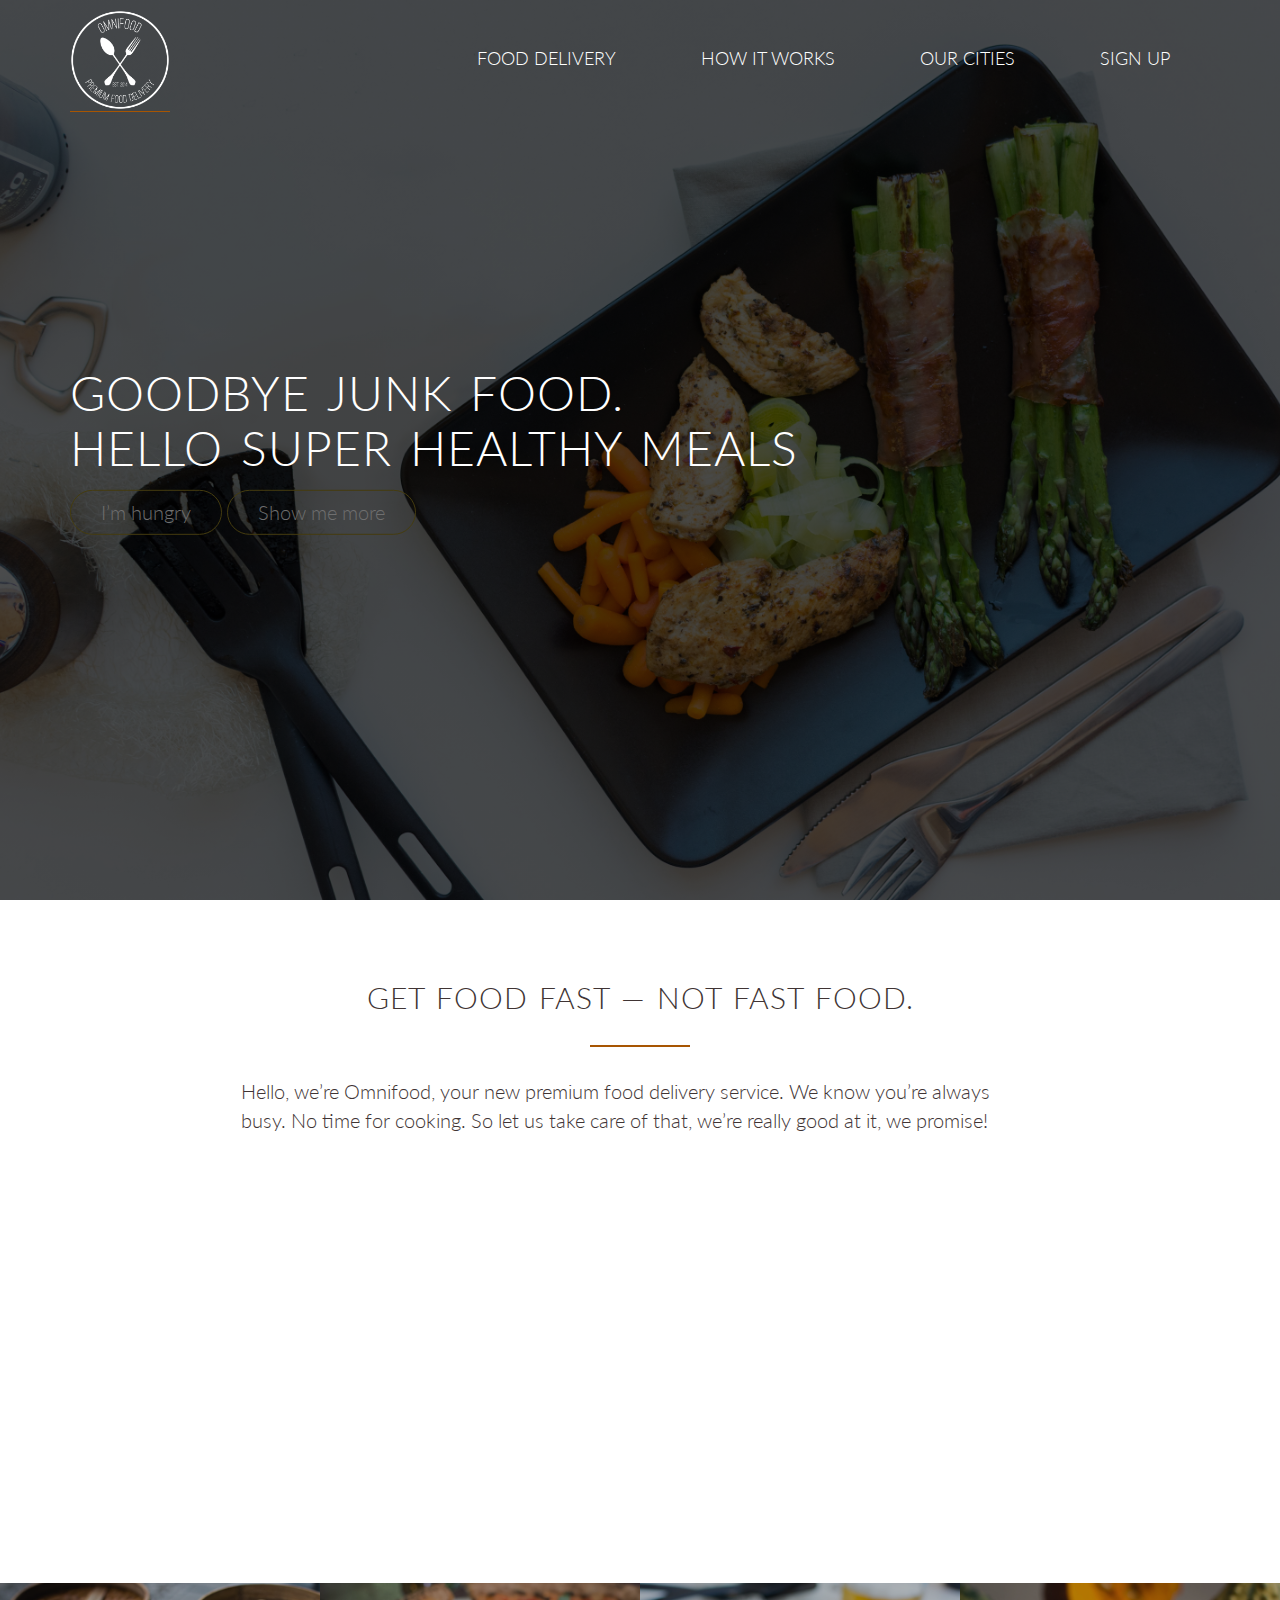
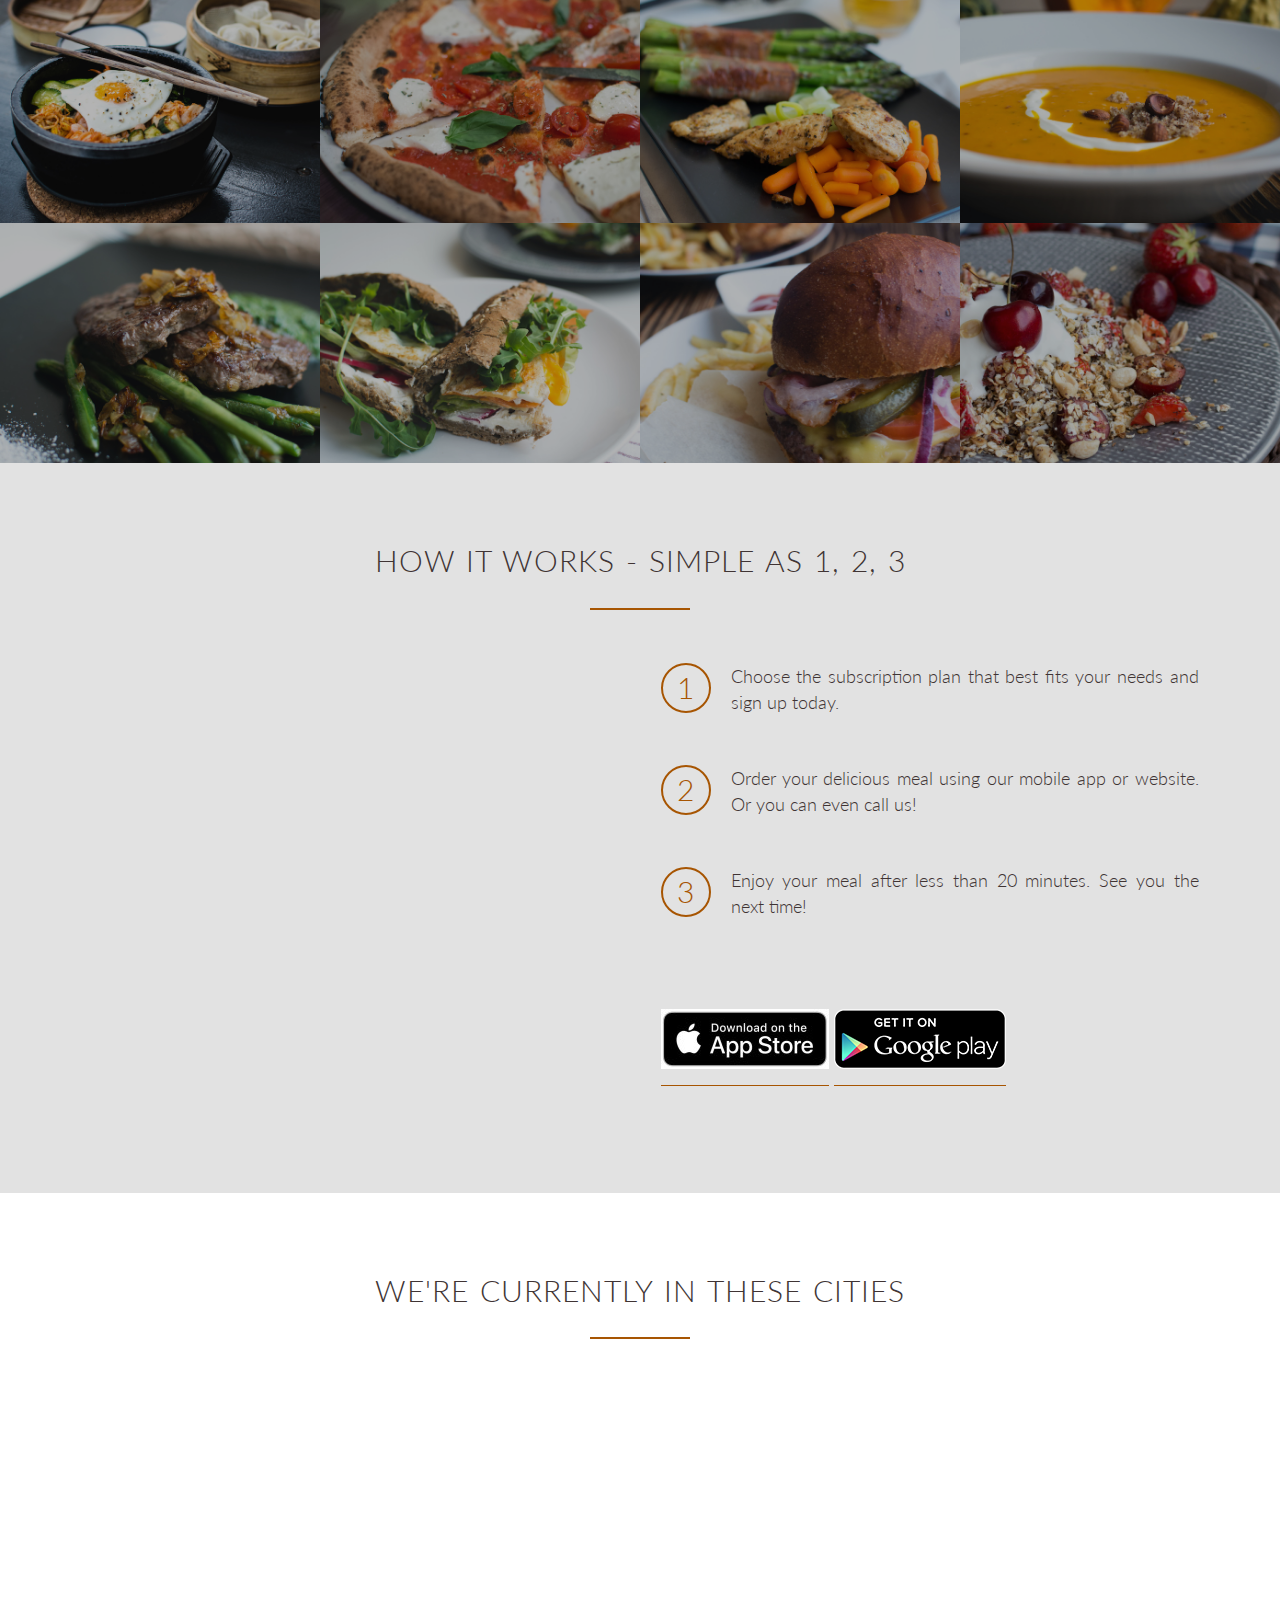
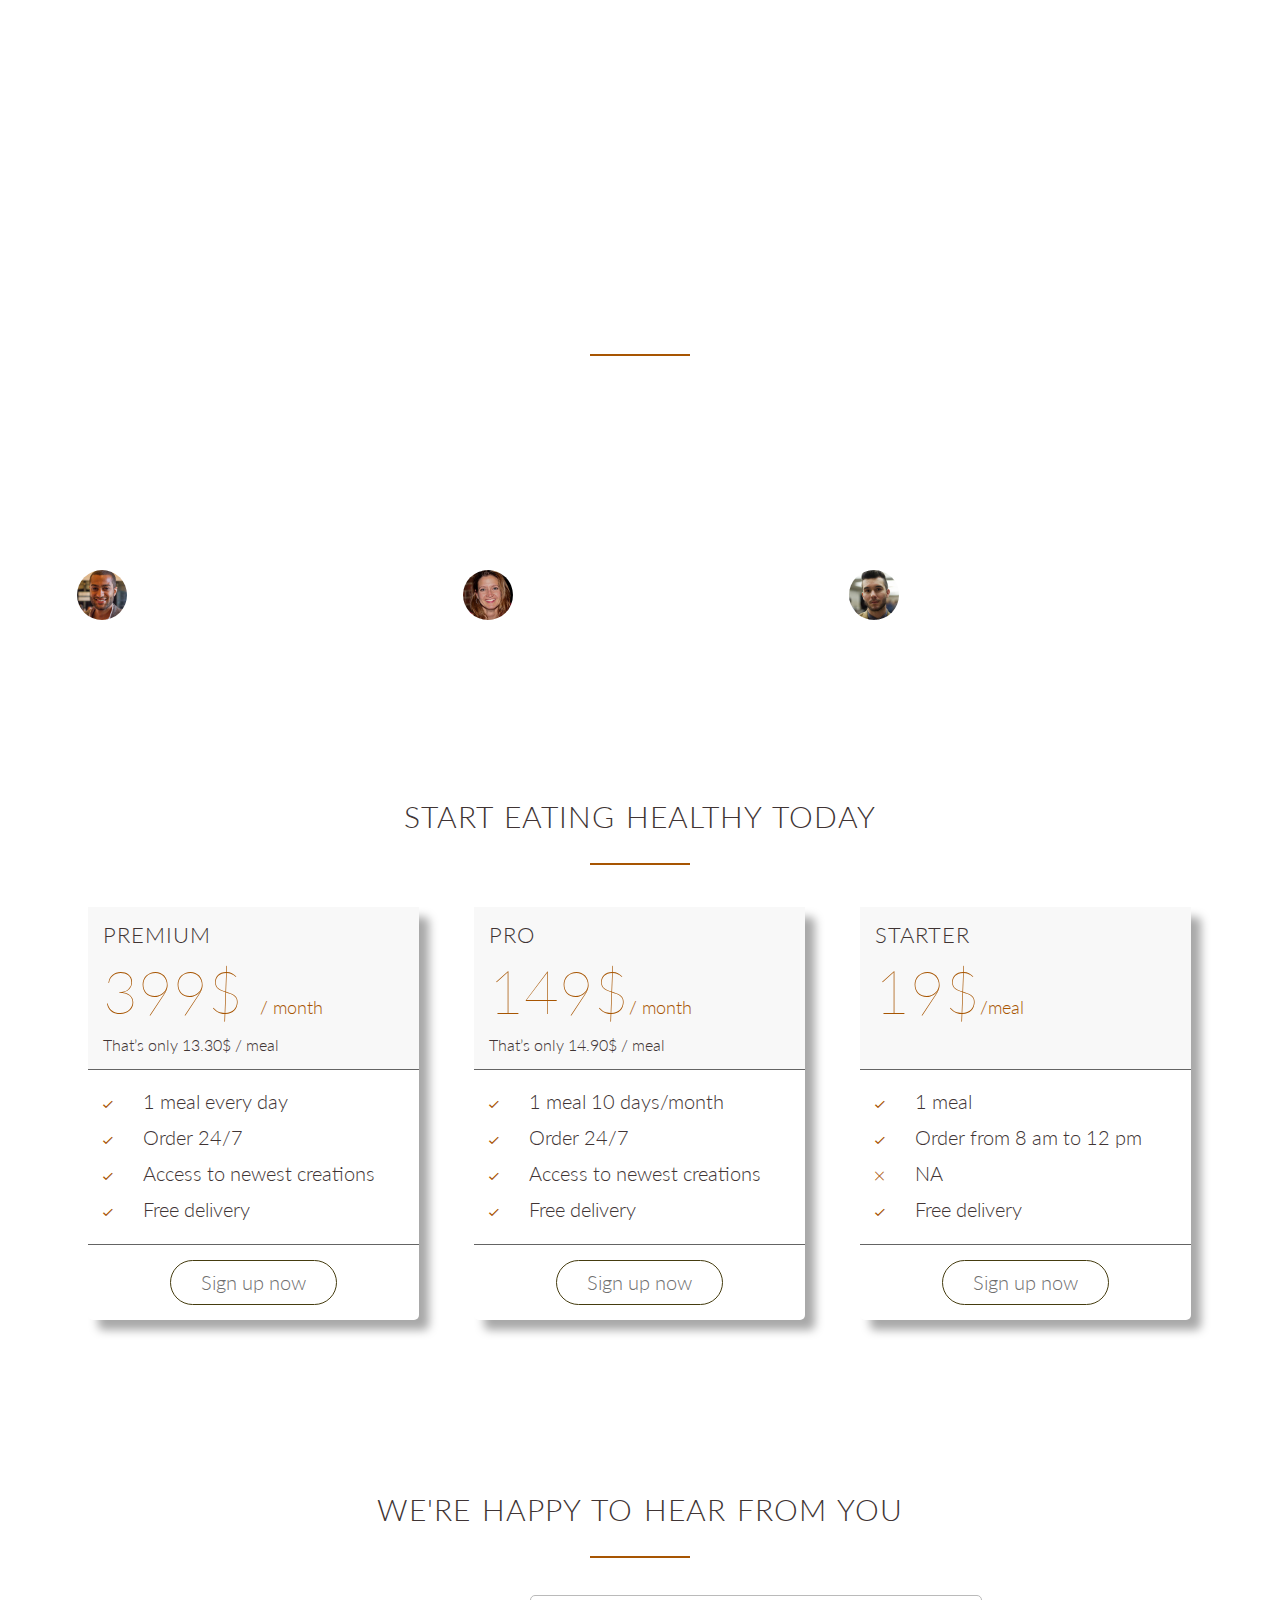
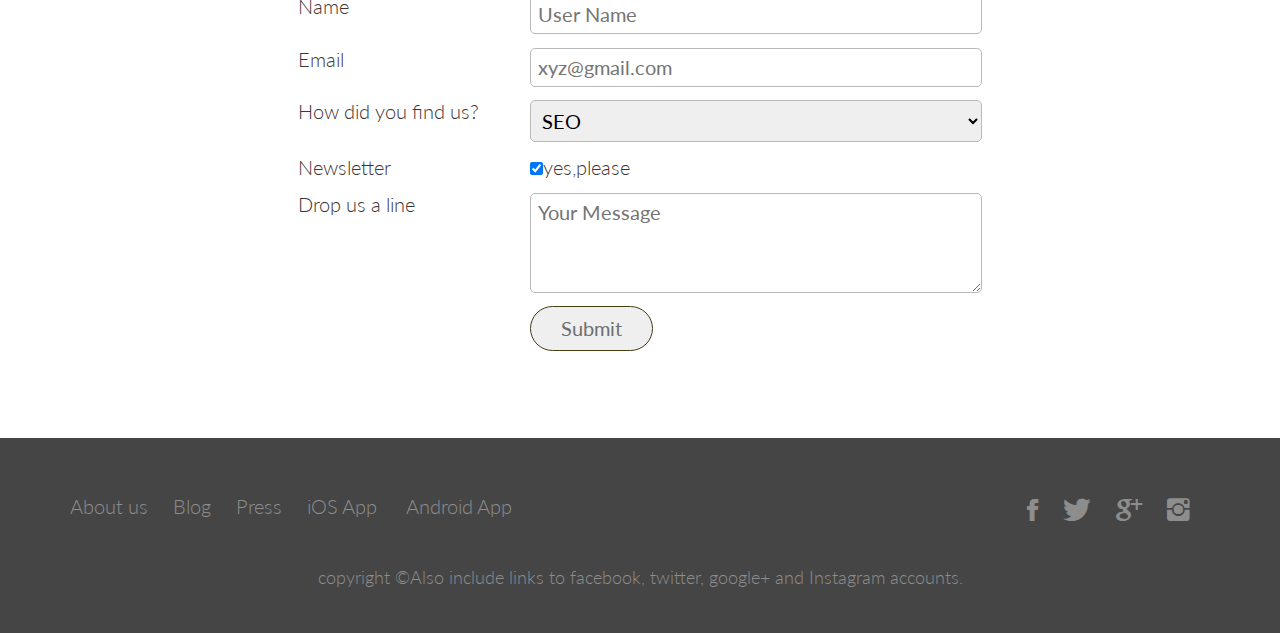
<file: index.html>
<!DOCType>
<html lang="en" >
    <head>
        
        <link rel="stylesheet" type="text/css" href="vendors/css/normalize.css">
        <link rel="stylesheet"href="https://cdnjs.cloudflare.com/ajax/libs/animate.css/4.1.1/animate.min.css">
        <link rel="stylesheet" type="text/css" href="resources/css/style.css">
        <link rel="stylesheet" type="text/css" href="vendors/css/ionicons.min.css">
        <link rel="stylesheet" type="text/css" href="vendors/css/Grid.css">
        <link rel="stylesheet"href="http://code.ionicframework.com/ionicons/2.0.1/css/ionicons.min.css">
        <link rel="preconnect" href="https://fonts.googleapis.com">
        <link href="https://fonts.googleapis.com/css2?family=Lato:ital,wght@0,100;0,300;0,400;1,100&display=swap" rel="stylesheet">
        
        <title>Omnifood</title>
    </head>
       <body>
         <header>
             <nav >
               <div class="row">
                   <a href="#pic"><img src="resources/img/logo-white.png"alt="logo-white" class="logo-white"></a>
<!--                 <img src="resources/img/logo-white.png" alt="logo-white" class="logo-white">-->
              <a href="#works"><img src="resources/img/logo.png" alt="logo-black" class="logo-black"></a> 
                   <ul class="main-nav">
                      
                          <li><a href="#features">Food delivery</a></li>
                          <li><a href="#works">How it works</a></li>
                          <li><a href="#cities">Our cities</a></li>
                          <li><a href="#plans">Sign up </a></li>
                  </ul>
                  
             </div>
                
        </nav>
            
          <div class="header-text">
                <h1>Goodbye junk food. <br>Hello super healthy meals</h1>
                <a class="btn btn-full  js--scroll-to-plans" href="#">I’m hungry</a>
                <a class=" btn btn-border  js--scroll-to-features" href="#">Show me more</a>
          </div>
    </header>
        
        <section class="section-features js--section-features" id="features">
            <div class="row">
            <h2>Get food fast — not fast food.</h2>
            <p class="feature-text">Hello, we’re Omnifood, your new premium food delivery service. We know you’re always busy. No time for cooking. So let us take care of that, we’re really good at it, we promise!</p>
            </div>
            
            <div class="row js--wp-1">
              <div class="col span-1-of-4 box">
                  <i class="ion-ios-infinite icon-big"></i>
                <h3>Up to 365 days/year</h3>
                <p>Never cook again! We really mean that. Our subscription plans include up to 365 days/year coverage. You can also choose to order more flexibly if that's your style.</p>
            </div>
                
            <div class="col span-1-of-4 box">
             <i class="ion-ios-time icon-big"></i>
                <h3>Ready in 20 minutes</h3>
                <p>You're only twenty minutes away from your delicious and super healthy meals delivered right to your home. We work with the best chefs in each town to ensure that you're 100% happy..</p>
            </div>
                
               <div class="col span-1-of-4 box">
                   <i class="ion-ios-nutrition icon-big"></i>
                <h3>100% organic</h3>
                <p>All our vegetables are fresh, organic and local. Animals are raised without added hormones or antibiotics. Good for your health, the environment, and it also tastes better!.</p>
            </div>
                
                <div class="col span-1-of-4 box">
                 <i class="ion-ios-cart icon-big"></i>
                <h3>Order anything</h3>
                <p>We don't limit your creativity, which means you can order whatever you feel like. You can also choose from our menu containing over 100 delicious meals. It's up to you!</p>
               </div>
                
         </div>
            
        </section>
        <section class="section-meals " id="pic">
            <ul class="meals-images clearfix">
                <li>
                    <figure class="meal-photo">
                    <img src="resources/img/1.jpg" alt="Korean bibimbap with egg and vegetables">
                    </figure>
                </li>
                
                <li>
                      <figure class="meal-photo">
                      <img src="resources/img/2.jpg" alt="Simple italian pizza with cherry tomatoes">
                      </figure>
                    
                </li>
                <li>
                    <figure class="meal-photo">
                      <img src="resources/img/3.jpg" alt="Chicken breast steak with vegetables ">
                   </figure>
                    </li>
                <li>   
                  <figure class="meal-photo">
                      <img src="resources/img/4.jpg" alt="utumn pumpkin soup">
                    </figure>
                    
                </li>
                
            </ul>  
            
            <ul class="meals-images clearfix">
                <li>
                     <figure class="meal-photo">
                      <img src="resources/img/5.jpg" alt="Paleo beef steak with vegetables">
                 </figure>
                </li>
                
                <li>
                     <figure class="meal-photo">
                      <img src="resources/img/6.jpg" alt=" Healthy baguette with egg and vegetables">
                     </figure>
                    
                </li>
                <li>
                    <figure class="meal-photo">
                      <img src="resources/img/7.jpg" alt="Burger with cheddar and bacon ">
                   </figure>
                    </li>
                <li>   
                  <figure class="meal-photo">
                      <img src="resources/img/8.jpg" alt="Granola with cherries and strawberries">
                    </figure>
                    
                </li>
                
            </ul>        
        </section>
        <section class=" section-works" id="works">
            <div class="row">
             <h2> How it works - Simple as 1, 2, 3</h2>
            </div>
            <div class="row">
            <div class="col span-1-of-2 step-box">
                <img src="resources/img/app-iPhone.png" alt="iPhone Image" class="iPhone js--wp-2">
                 </div>
                <div class="col span-1-of-2 step box">
                  <div class="work-steps">
                     <div>1</div>
                        <p>Choose the subscription plan that best fits your needs and sign up today.</p>
                    </div>
                    <div class="work-steps">
                      <div>2</div>
                         <p> Order your delicious meal using our mobile app or website. Or you can even call us!</p>
                    </div>
                     <div class="work-steps">
                      <div>3</div>
                         <p>Enjoy your meal after less than 20 minutes. See you the next time!</p>
                    </div>
                       <a href="#" class="app-image"><img src="resources/img/app-store-img.jpg" alt="App store Image"></a>
                       <a href="#" class="app-image"><img src="resources/img/download-app-android.png" alt="Play store   Image"></a>
                </div>
                
             </div>
        
        </section>
        
        <section class="section-Cities" id="cities">
        <div class="row">
            <h2> We're currently in these cities</h2>
            </div>
            <div class="row js--wp-3">
                <div class="col span-1-of-4 box">
                    <img src="resources/img/lisbon-3.jpg" alt="Lisbon">
                     <h3>Lisborn</h3>
                    <div class="city-box">
                        <i class="ion-person icon-small"></i>
                        1600+ happy eaters
                        
                    </div>
                    <div class="city-box">
                        <i class="ion-ios-star icon-small"></i>
                       60+ top chefs
                        
                    </div>
                    
                    <div class="city-box">
                        <i class="ion-social-twitter icon-small"></i>
                        <a href="#">@omnifood_lx</a>
                    </div>
                </div>
                
                 <div class="col span-1-of-4 box">
                    <img src="resources/img/san-francisco.jpg" alt="San Francisco">
                    <h3>San Francisco</h3>
                    <div class="city-box">
                        <i class="ion-person icon-small"></i>
                        3700+ happy eaters
                        
                    </div><div class="city-box">
                        <i class="ion-ios-star icon-small"></i>
                      160+ top chefs
                        
                    </div>
                    
                    <div class="city-box">
                        <i class="ion-social-twitter icon-small"></i>
                        <a href="#">@omnifood_sf</a>

                    </div>
                    
                </div>
                
                
                <div class="col span-1-of-4 box">
                    <img src="resources/img/london.jpg" alt="London">
                    <h3>London</h3>
                    <div class="city-box">
                        <i class="ion-person icon-small"></i>
                     1200+ happy eaters
                        
                    </div><div class="city-box">
                        <i class="ion-ios-star icon-small"></i>
                    50+ top chefs
                        
                    </div>
                    
                    <div class="city-box">
                        <i class="ion-social-twitter icon-small "></i>
                        <a href="#">@omnifood_london</a>

                    </div>
                    
                </div>
                
                   <div class="col span-1-of-4 box">
                    <img src="resources/img/berlin.jpg" alt="berlin">
                    <h3>berlin</h3>
                    <div class="city-box">
                        <i class="ion-person icon-small"></i>
                        2300+ happy eaters
                        
                    </div><div class="city-box">
                        <i class="ion-ios-star icon-small"></i>
                    110+ top chefs
                        
                    </div>
                    
                    <div class="city-box">
                        <i class="ion-social-twitter icon-small "></i>
                        <a href="#">@omnifood_berlin</a>

                    </div>
                    
                </div>
            </div>
        </section>
        
        <section class="section-testimonials">
            <div class="row">
            <h2>Our customers can't live without us</h2>
            </div>
           
            <div class="row">
            <div class="col span-1-of-3">
                <blockquote>
                    Omnifood is just awesome! I just launched a startup which leaves me with no time for cooking, so Omnifood is a life-saver. Now that I got used to it, I couldn't live without my daily meals!
                <cite><img src="resources/img/customer-1.jpg" alt="Alberto Duncan">Alberto Duncan</cite>
                </blockquote>
            </div>
            <div class="col span-1-of-3">
                <blockquote>
                    Inexpensive, healthy and great-tasting meals, delivered right to my home. We have lots of food delivery here in Lisbon, but no one comes even close to Omifood. Me and my family are so in love!
                   <cite><img src="resources/img/customer-2.jpg" alt="Joana Silva">Joana Silva</cite>
                </blockquote>
            </div>
            <div class="col span-1-of-3">
                <blockquote>
                  I was looking for a quick and easy food delivery service in San Franciso. I tried a lot of them and ended up with Omnifood. Best food delivery service in the Bay Area. Keep up the great work!
                <cite><img src="resources/img/customer-3.jpg" alt="Milton Chapman">Milton Chapman</cite>
                </blockquote>
            </div>
        </div>
        </section>
        
        <section class="section-plan js--section-plans" id="plans">
         <div class="row">
          <h2>Start eating healthy today</h2>
            </div>
            
            <div class="row">
              <div class="col span-1-of-3">
                  <div class="plan-box  js--wp-4">
                      <div>
                       <h3>Premium</h3>
                          <p class="price-month">399$ <span>/ month</span></p>
                          <p class="price-meal">That’s only 13.30$ / meal</p>
                      </div>
                      
                       <div>
                           <ul>
                             <li><i class="ion-ios-checkmark-empty icon-small"></i>1 meal every day</li>
                             <li><i class="ion-ios-checkmark-empty icon-small "></i>Order 24/7</li>
                             <li><i class="ion-ios-checkmark-empty icon-small"></i>Access to newest creations</li>
                             <li><i class="ion-ios-checkmark-empty icon-small"></i>Free delivery</li>
                           </ul>
                      </div>
                        <div>
                          <a class="btn btn-full" href="#">Sign up now</a>
                      </div>
                   </div>
               </div>
                
                    <div class="col span-1-of-3">
                  <div class="plan-box">
                      <div>
                       <h3>Pro</h3>
                          <p class="price-month">149$<span>/ month</span> </p>
                          <p class="price-meal">That’s only 14.90$ / meal</p>
                      </div>
                      
                       <div>
                           <ul>
                             <li><i class="ion-ios-checkmark-empty icon-small"></i>1 meal 10 days/month</li>
                             <li><i class="ion-ios-checkmark-empty icon-small "></i>Order 24/7</li>
                             <li><i class="ion-ios-checkmark-empty icon-small"></i>Access to newest creations</li>
                             <li><i class="ion-ios-checkmark-empty icon-small"></i>Free delivery</li>
                           </ul>
                      </div>
                        <div>
                          <a class="btn btn-border" href="#">Sign up now</a>
                      </div>
                   </div>
               </div>
                
                
                    <div class="col span-1-of-3">
                  <div class="plan-box">
                      <div>
                       <h3> Starter</h3>
                          <p class="price-month">19$<span>/meal</span> </p>
                          <p  class="price-meal">&nbsp;</p>
                      </div>
                      
                       <div>
                           <ul>
                             <li><i class="ion-ios-checkmark-empty icon-small"></i>1 meal</li>
                             <li><i class="ion-ios-checkmark-empty icon-small"></i>Order from 8 am to 12 pm</li>
                             <li><i class="ion-ios-close-empty icon-small"></i>NA</li>
                             <li><i class="ion-ios-checkmark-empty icon-small"></i>Free delivery</li>
                           </ul>
                      </div>
                        <div>
                          <a class="btn btn-border" href="#">Sign up now</a>
                      </div>
                   </div>
               </div>
                
                
             </div>
        </section>
           <section class="section-form">
            <div class="row">
               <h2>We're happy to hear from you</h2>
               </div>
               <div class="row">
               <form method="post" action="" class="contact-form">
                  <div class="row">
                    <div class="col span-1-of-3">
                      <label for="name">Name</label>
                      </div>
                       <div class="col span-2-of-3">
                      <input type="text" name="name" id="name" placeholder="User Name" required>
                      </div>
                      
                   </div>
                   
                    <div class="row">
                    <div class="col span-1-of-3">
                      <label for="email">Email</label>
                      </div>
                       <div class="col span-2-of-3">
                      <input type="email" name="email" id="email" placeholder="xyz@gmail.com" required>
                      </div>
                      
                   </div>
                   
                   
                    <div class="row">
                    <div class="col span-1-of-3">
                      <label>How did you find us?</label>
                      </div>
                       <div class="col span-2-of-3">
                          <select name="find-us" id="find-us">
                           <option value="friends">Friends</option>
                           <option value="SEO" selected>SEO</option>
                           <option value="Ads">Advertisement</option>
                           <option value="Others">Others</option>
                           </select>
                      </div>
                      
                   </div>
                   
                     <div class="row">
                    <div class="col span-1-of-3">
                      <label>Newsletter</label>
                      </div>
                       <div class="col span-2-of-3">
                           
                      <input type="checkbox" name="news" id="news" checked>yes,please
                      </div>
                      
                   </div>
                   
                    <div class="row">
                    <div class="col span-1-of-3">
                      <label>Drop us a line</label>
                      </div>
                       <div class="col span-2-of-3">
                         <textarea name="feedback" placeholder="Your Message"></textarea>
                      </div>
                      
                   </div>
                   
                   <div class="row">
                    <div class="col span-1-of-3">
                      <label>&nbsp;</label>
                      </div>
                       <div class="col span-2-of-3 ">
                         <input type="submit"name= "Submit" value="Submit">
                      </div>
                      
                   </div>
                   
                  </form>
               </div>
           </section>
           
           <footer>
              <div class=" row">
                 <div class="col span-1-of-2">
                  <ul class="footer-navs">
                     <li><a href="#"> About us</a></li>
                     <li><a href="#"> Blog</a></li>
                     <li><a href="#"> Press</a></li>
                     <li><a href="#"> iOS App</a></li>
                     <li><a href="#">  Android App</a></li>
                    </ul>
                </div>
                  
                   <div class="col span-1-of-2">
                  <ul class="social-navs">
                      <li><a href="#"> <i class="ion-social-facebook"></i></a></li>
                      <li><a href="#"> <i class="ion-social-twitter"></i></a></li>
                      <li><a href="#"> <i class="ion-social-googleplus"></i></a></li>
                      <li><a href="#"> <i class="ion-social-instagram"></i></a></li>
                    </ul>
                </div>
               </div>
               <div class="row">
               <p>copyright &copy;Also include links to facebook, twitter, google+ and Instagram accounts.</p>
               </div>
           </footer>
           
              <script src="https://ajax.googleapis.com/ajax/libs/jquery/3.6.0/jquery.min.js"></script>
             <script ty src="vendors/js/jquery.waypoints.min.js"></script>
             <script type="text/javascript" src="resources/js/script.js"></script>
        
    </body>
</html>
</file>
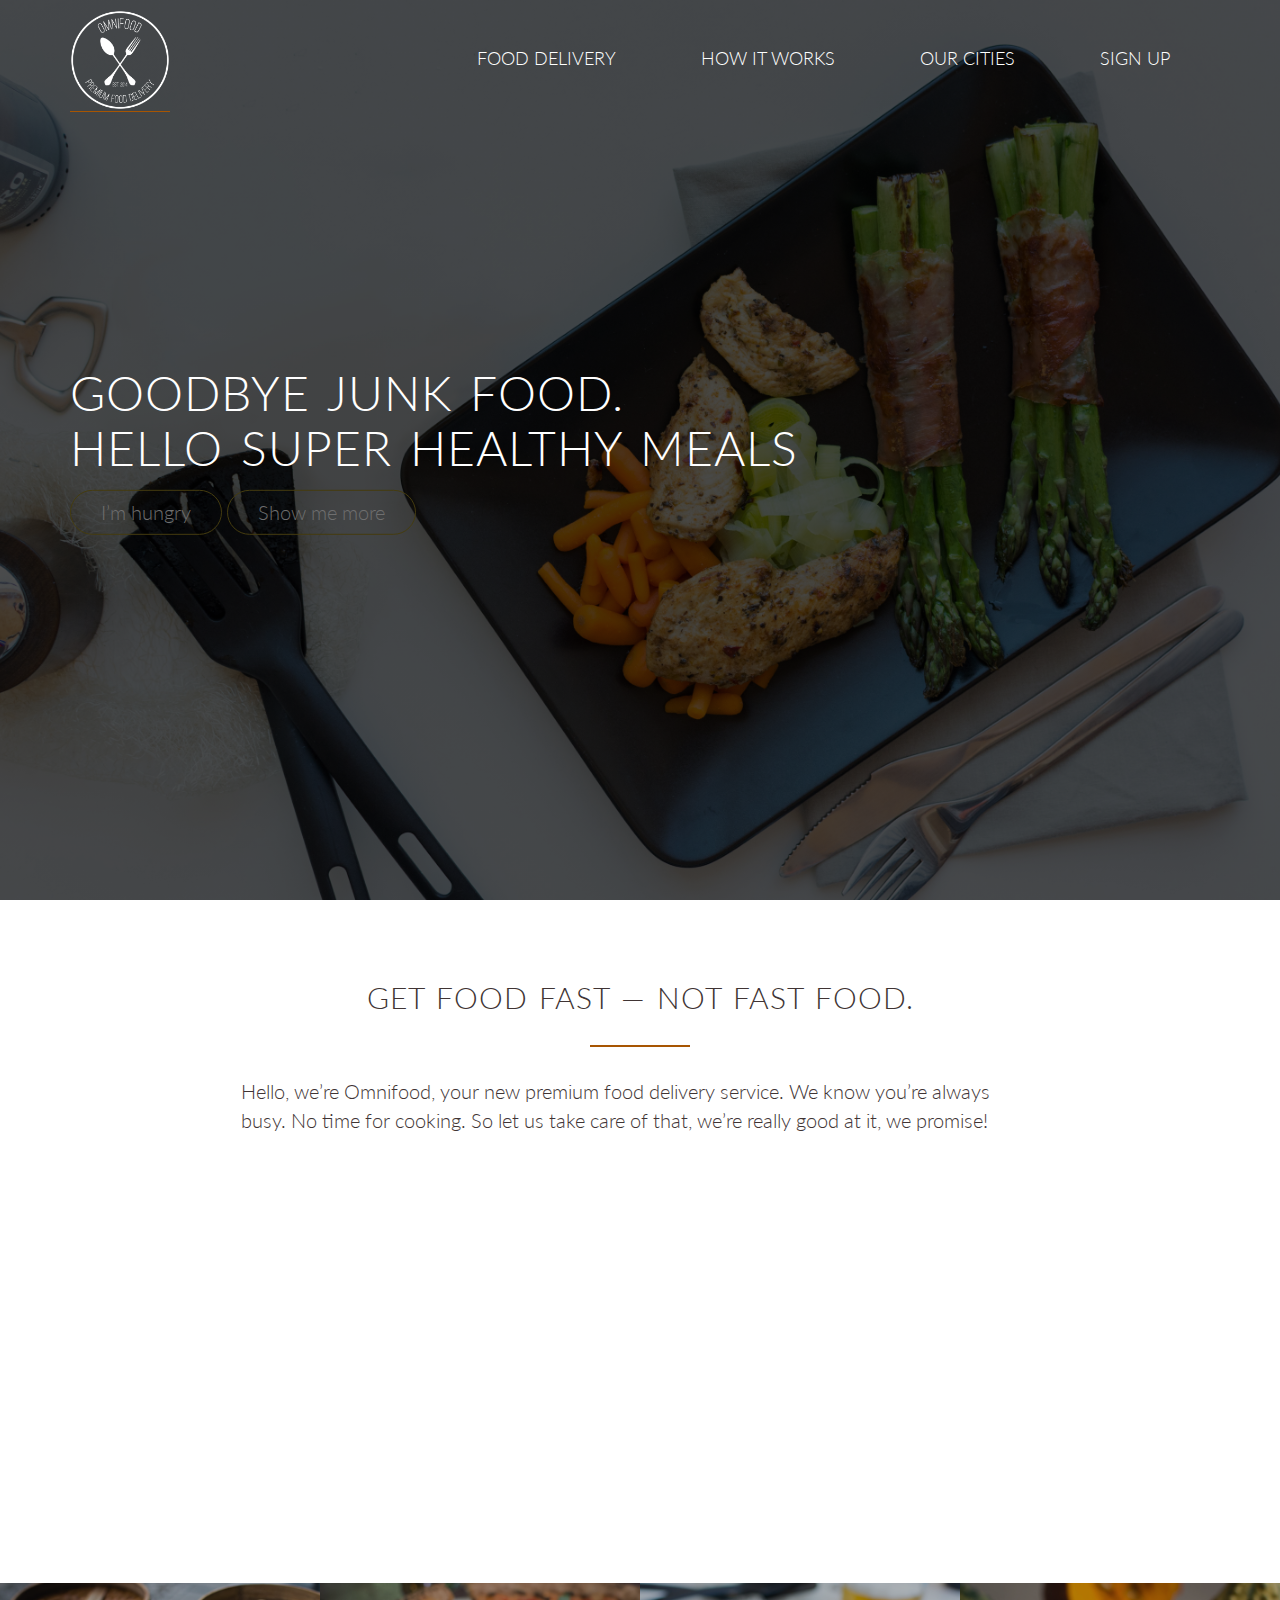
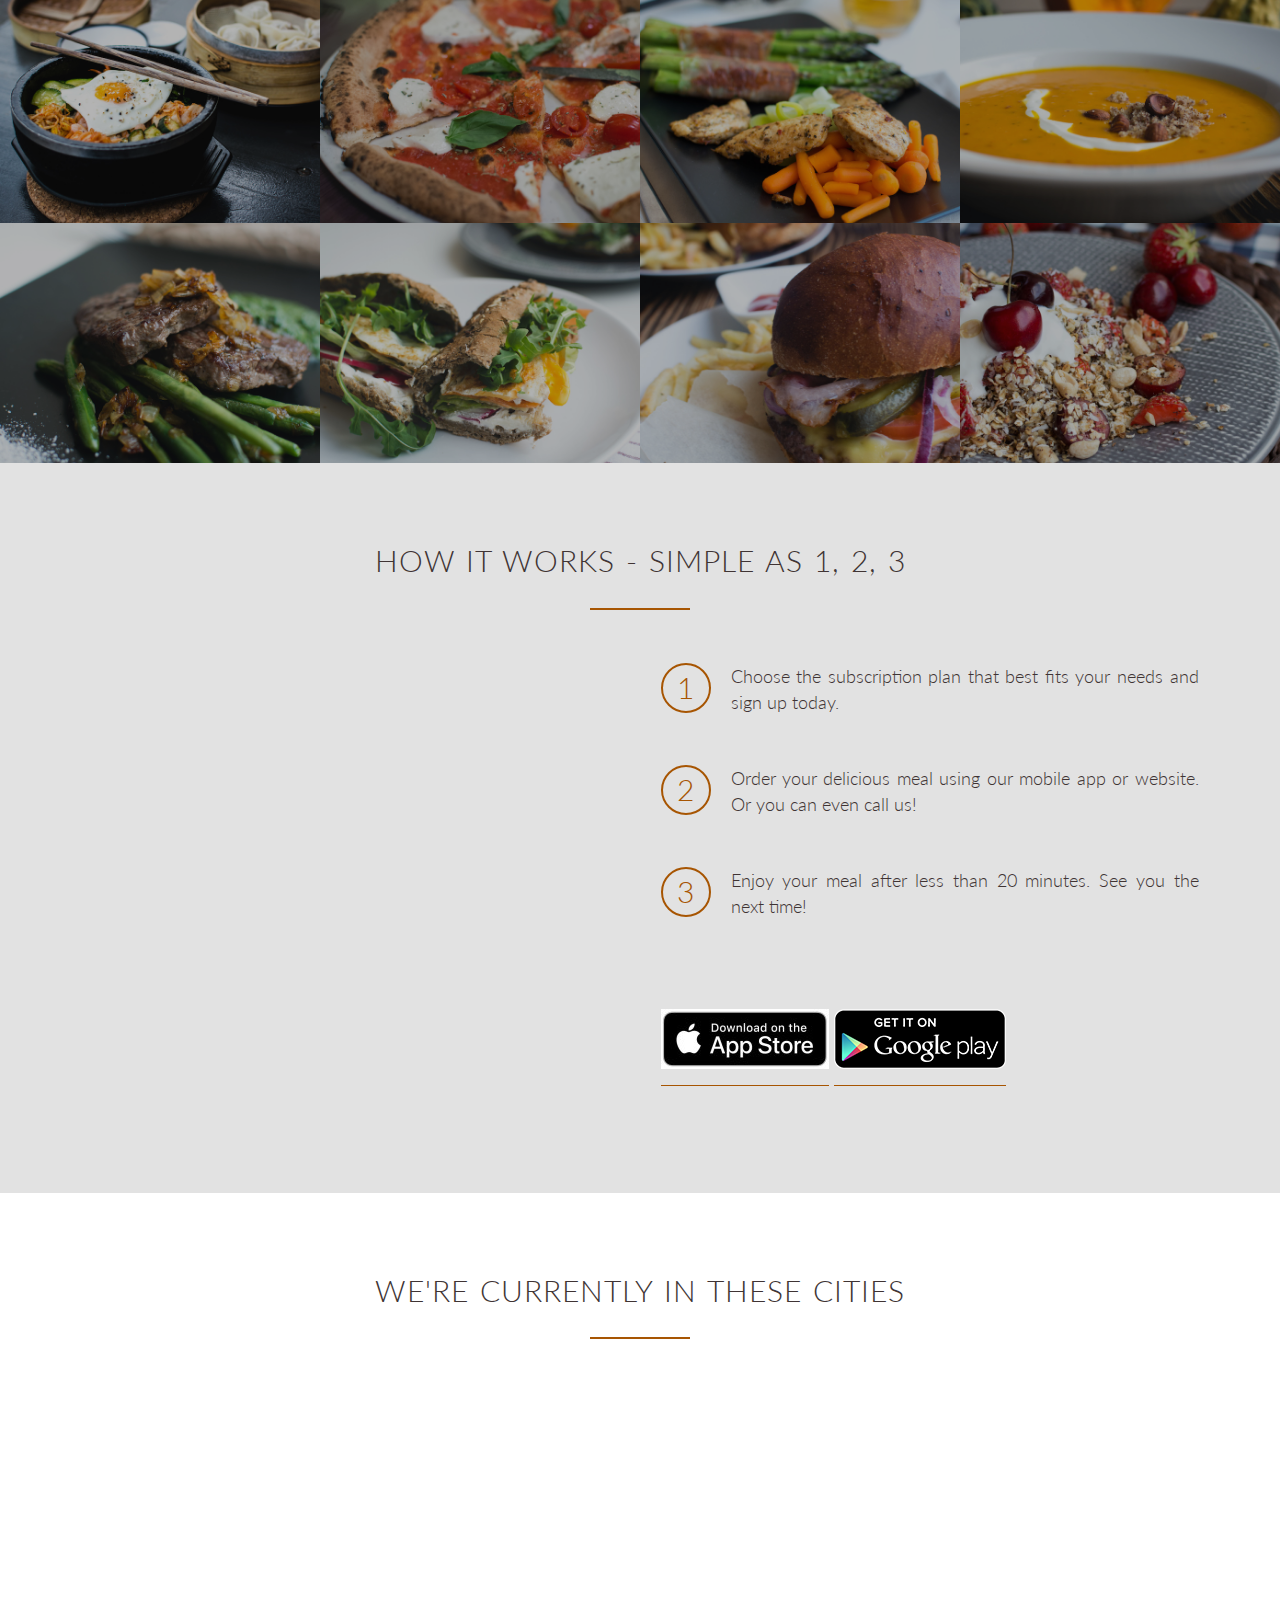
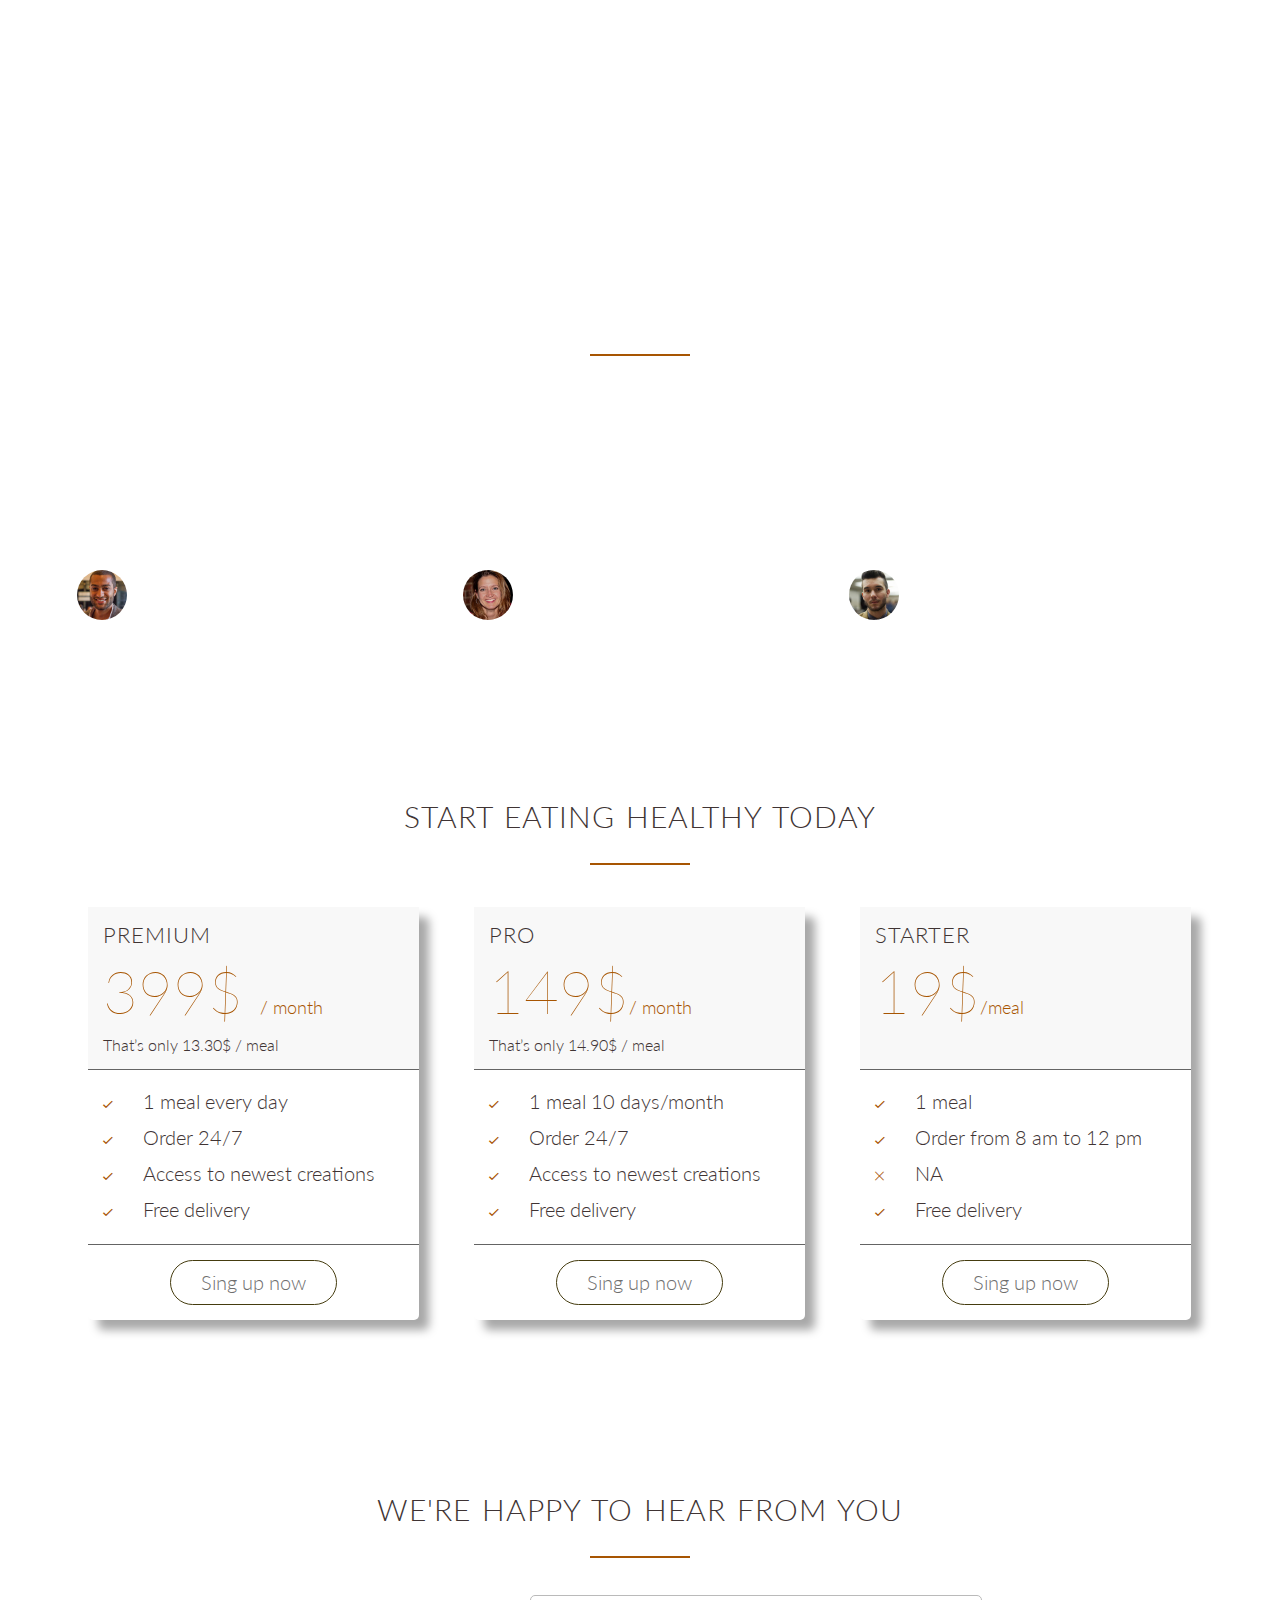
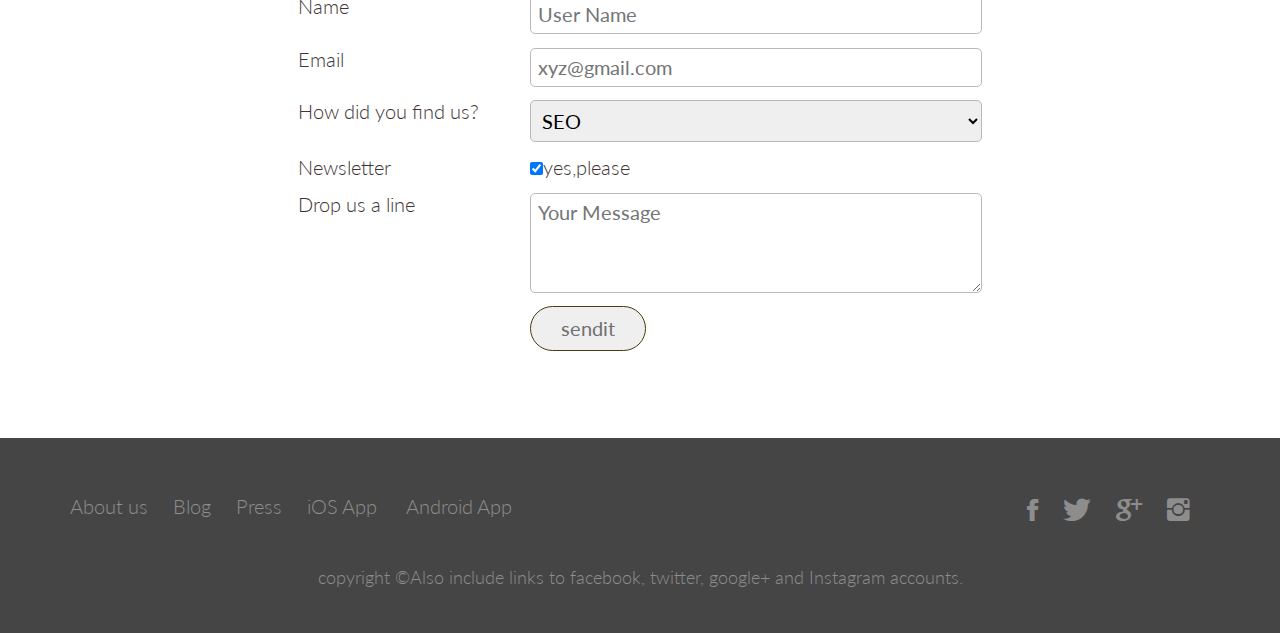
<file: root/index.html>
<!DOCType>
<html lang="en" >
    <head>
        
        <link rel="stylesheet" type="text/css" href="vendors/css/normalize.css">
        <link rel="stylesheet"href="https://cdnjs.cloudflare.com/ajax/libs/animate.css/4.1.1/animate.min.css">
        <link rel="stylesheet" type="text/css" href="resources/css/style.css">
        <link rel="stylesheet" type="text/css" href="vendors/css/ionicons.min.css">
        <link rel="stylesheet" type="text/css" href="vendors/css/Grid.css">
        <link rel="stylesheet"href="http://code.ionicframework.com/ionicons/2.0.1/css/ionicons.min.css">
        <link rel="preconnect" href="https://fonts.googleapis.com">
        <link href="https://fonts.googleapis.com/css2?family=Lato:ital,wght@0,100;0,300;0,400;1,100&display=swap" rel="stylesheet">
        
        <title>Ommifood</title>
    </head>
       <body>
         <header>
             <nav >
               <div class="row">
                   <a href="#pic"><img src="resources/img/logo-white.png"alt="logo-white" class="logo-white"></a>
<!--                 <img src="resources/img/logo-white.png" alt="logo-white" class="logo-white">-->
              <a href="#works"><img src="resources/img/logo.png" alt="logo-black" class="logo-black"></a> 
                   <ul class="main-nav">
                      
                          <li><a href="#features">Food delivery</a></li>
                          <li><a href="#works">How it works</a></li>
                          <li><a href="#cities">Our cities</a></li>
                          <li><a href="#plans">Sign up </a></li>
                  </ul>
                  
             </div>
                
        </nav>
            
          <div class="header-text">
                <h1>Goodbye junk food. <br>Hello super healthy meals</h1>
                <a class="btn btn-full  js--scroll-to-plans" href="#">I’m hungry</a>
                <a class=" btn btn-border  js--scroll-to-features" href="#">Show me more</a>
          </div>
    </header>
        
        <section class="section-features js--section-features" id="features">
            <div class="row">
            <h2>Get food fast — not fast food.</h2>
            <p class="feature-text">Hello, we’re Omnifood, your new premium food delivery service. We know you’re always busy. No time for cooking. So let us take care of that, we’re really good at it, we promise!</p>
            </div>
            
            <div class="row js--wp-1">
              <div class="col span-1-of-4 box">
                  <i class="ion-ios-infinite icon-big"></i>
                <h3>Up to 365 days/year</h3>
                <p>Never cook again! We really mean that. Our subscription plans include up to 365 days/year coverage. You can also choose to order more flexibly if that's your style.</p>
            </div>
                
            <div class="col span-1-of-4 box">
             <i class="ion-ios-time icon-big"></i>
                <h3>Ready in 20 minutes</h3>
                <p>You're only twenty minutes away from your delicious and super healthy meals delivered right to your home. We work with the best chefs in each town to ensure that you're 100% happy..</p>
            </div>
                
               <div class="col span-1-of-4 box">
                   <i class="ion-ios-nutrition icon-big"></i>
                <h3>100% organic</h3>
                <p>All our vegetables are fresh, organic and local. Animals are raised without added hormones or antibiotics. Good for your health, the environment, and it also tastes better!.</p>
            </div>
                
                <div class="col span-1-of-4 box">
                 <i class="ion-ios-cart icon-big"></i>
                <h3>Order anything</h3>
                <p>We don't limit your creativity, which means you can order whatever you feel like. You can also choose from our menu containing over 100 delicious meals. It's up to you!</p>
               </div>
                
         </div>
            
        </section>
        <section class="section-meals " id="pic">
            <ul class="meals-images clearfix">
                <li>
                    <figure class="meal-photo">
                    <img src="resources/img/1.jpg" alt="Korean bibimbap with egg and vegetables">
                    </figure>
                </li>
                
                <li>
                      <figure class="meal-photo">
                      <img src="resources/img/2.jpg" alt="Simple italian pizza with cherry tomatoes">
                      </figure>
                    
                </li>
                <li>
                    <figure class="meal-photo">
                      <img src="resources/img/3.jpg" alt="Chicken breast steak with vegetables ">
                   </figure>
                    </li>
                <li>   
                  <figure class="meal-photo">
                      <img src="resources/img/4.jpg" alt="utumn pumpkin soup">
                    </figure>
                    
                </li>
                
            </ul>  
            
            <ul class="meals-images clearfix">
                <li>
                     <figure class="meal-photo">
                      <img src="resources/img/5.jpg" alt="Paleo beef steak with vegetables">
                 </figure>
                </li>
                
                <li>
                     <figure class="meal-photo">
                      <img src="resources/img/6.jpg" alt=" Healthy baguette with egg and vegetables">
                     </figure>
                    
                </li>
                <li>
                    <figure class="meal-photo">
                      <img src="resources/img/7.jpg" alt="Burger with cheddar and bacon ">
                   </figure>
                    </li>
                <li>   
                  <figure class="meal-photo">
                      <img src="resources/img/8.jpg" alt="Granola with cherries and strawberries">
                    </figure>
                    
                </li>
                
            </ul>        
        </section>
        <section class=" section-works" id="works">
            <div class="row">
             <h2> How it works - Simple as 1, 2, 3</h2>
            </div>
            <div class="row">
            <div class="col span-1-of-2 step-box">
                <img src="resources/img/app-iPhone.png" alt="iPhone Image" class="iPhone js--wp-2">
                 </div>
                <div class="col span-1-of-2 step box">
                  <div class="work-steps">
                     <div>1</div>
                        <p>Choose the subscription plan that best fits your needs and sign up today.</p>
                    </div>
                    <div class="work-steps">
                      <div>2</div>
                         <p> Order your delicious meal using our mobile app or website. Or you can even call us!</p>
                    </div>
                     <div class="work-steps">
                      <div>3</div>
                         <p>Enjoy your meal after less than 20 minutes. See you the next time!</p>
                    </div>
                       <a href="#" class="app-image"><img src="resources/img/app-store-img.jpg" alt="App store Image"></a>
                       <a href="#" class="app-image"><img src="resources/img/download-app-android.png" alt="Play store   Image"></a>
                </div>
                
             </div>
        
        </section>
        
        <section class="section-Cities" id="cities">
        <div class="row">
            <h2> We're currently in these cities</h2>
            </div>
            <div class="row js--wp-3">
                <div class="col span-1-of-4 box">
                    <img src="resources/img/lisbon-3.jpg" alt="Lisbon">
                     <h3>Lisborn</h3>
                    <div class="city-box">
                        <i class="ion-person icon-small"></i>
                        1600+ happy eaters
                        
                    </div>
                    <div class="city-box">
                        <i class="ion-ios-star icon-small"></i>
                       60+ top chefs
                        
                    </div>
                    
                    <div class="city-box">
                        <i class="ion-social-twitter icon-small"></i>
                        <a href="#">@omnifood_lx</a>
                    </div>
                </div>
                
                 <div class="col span-1-of-4 box">
                    <img src="resources/img/san-francisco.jpg" alt="San Francisco">
                    <h3>San Francisco</h3>
                    <div class="city-box">
                        <i class="ion-person icon-small"></i>
                        3700+ happy eaters
                        
                    </div><div class="city-box">
                        <i class="ion-ios-star icon-small"></i>
                      160+ top chefs
                        
                    </div>
                    
                    <div class="city-box">
                        <i class="ion-social-twitter icon-small"></i>
                        <a href="#">@omnifood_sf</a>

                    </div>
                    
                </div>
                
                
                <div class="col span-1-of-4 box">
                    <img src="resources/img/london.jpg" alt="London">
                    <h3>London</h3>
                    <div class="city-box">
                        <i class="ion-person icon-small"></i>
                     1200+ happy eaters
                        
                    </div><div class="city-box">
                        <i class="ion-ios-star icon-small"></i>
                    50+ top chefs
                        
                    </div>
                    
                    <div class="city-box">
                        <i class="ion-social-twitter icon-small "></i>
                        <a href="#">@omnifood_london</a>

                    </div>
                    
                </div>
                
                   <div class="col span-1-of-4 box">
                    <img src="resources/img/berlin.jpg" alt="berlin">
                    <h3>berlin</h3>
                    <div class="city-box">
                        <i class="ion-person icon-small"></i>
                        2300+ happy eaters
                        
                    </div><div class="city-box">
                        <i class="ion-ios-star icon-small"></i>
                    110+ top chefs
                        
                    </div>
                    
                    <div class="city-box">
                        <i class="ion-social-twitter icon-small "></i>
                        <a href="#">@omnifood_berlin</a>

                    </div>
                    
                </div>
            </div>
        </section>
        
        <section class="section-testimonials">
            <div class="row">
            <h2>Our customers can't live without us</h2>
            </div>
           
            <div class="row">
            <div class="col span-1-of-3">
                <blockquote>
                    Omnifood is just awesome! I just launched a startup which leaves me with no time for cooking, so Omnifood is a life-saver. Now that I got used to it, I couldn't live without my daily meals!
                <cite><img src="resources/img/customer-1.jpg" alt="Alberto Duncan">Alberto Duncan</cite>
                </blockquote>
            </div>
            <div class="col span-1-of-3">
                <blockquote>
                    Inexpensive, healthy and great-tasting meals, delivered right to my home. We have lots of food delivery here in Lisbon, but no one comes even close to Omifood. Me and my family are so in love!
                   <cite><img src="resources/img/customer-2.jpg" alt="Joana Silva">Joana Silva</cite>
                </blockquote>
            </div>
            <div class="col span-1-of-3">
                <blockquote>
                  I was looking for a quick and easy food delivery service in San Franciso. I tried a lot of them and ended up with Omnifood. Best food delivery service in the Bay Area. Keep up the great work!
                <cite><img src="resources/img/customer-3.jpg" alt="Milton Chapman">Milton Chapman</cite>
                </blockquote>
            </div>
        </div>
        </section>
        
        <section class="section-plan js--section-plans" id="plans">
         <div class="row">
          <h2>Start eating healthy today</h2>
            </div>
            
            <div class="row">
              <div class="col span-1-of-3">
                  <div class="plan-box  js--wp-4">
                      <div>
                       <h3>Premium</h3>
                          <p class="price-month">399$ <span>/ month</span></p>
                          <p class="price-meal">That’s only 13.30$ / meal</p>
                      </div>
                      
                       <div>
                           <ul>
                             <li><i class="ion-ios-checkmark-empty icon-small"></i>1 meal every day</li>
                             <li><i class="ion-ios-checkmark-empty icon-small "></i>Order 24/7</li>
                             <li><i class="ion-ios-checkmark-empty icon-small"></i>Access to newest creations</li>
                             <li><i class="ion-ios-checkmark-empty icon-small"></i>Free delivery</li>
                           </ul>
                      </div>
                        <div>
                          <a class="btn btn-full" href="#">Sing up now</a>
                      </div>
                   </div>
               </div>
                
                    <div class="col span-1-of-3">
                  <div class="plan-box">
                      <div>
                       <h3>Pro</h3>
                          <p class="price-month">149$<span>/ month</span> </p>
                          <p class="price-meal">That’s only 14.90$ / meal</p>
                      </div>
                      
                       <div>
                           <ul>
                             <li><i class="ion-ios-checkmark-empty icon-small"></i>1 meal 10 days/month</li>
                             <li><i class="ion-ios-checkmark-empty icon-small "></i>Order 24/7</li>
                             <li><i class="ion-ios-checkmark-empty icon-small"></i>Access to newest creations</li>
                             <li><i class="ion-ios-checkmark-empty icon-small"></i>Free delivery</li>
                           </ul>
                      </div>
                        <div>
                          <a class="btn btn-border" href="#">Sing up now</a>
                      </div>
                   </div>
               </div>
                
                
                    <div class="col span-1-of-3">
                  <div class="plan-box">
                      <div>
                       <h3> Starter</h3>
                          <p class="price-month">19$<span>/meal</span> </p>
                          <p  class="price-meal">&nbsp;</p>
                      </div>
                      
                       <div>
                           <ul>
                             <li><i class="ion-ios-checkmark-empty icon-small"></i>1 meal</li>
                             <li><i class="ion-ios-checkmark-empty icon-small"></i>Order from 8 am to 12 pm</li>
                             <li><i class="ion-ios-close-empty icon-small"></i>NA</li>
                             <li><i class="ion-ios-checkmark-empty icon-small"></i>Free delivery</li>
                           </ul>
                      </div>
                        <div>
                          <a class="btn btn-border" href="#">Sing up now</a>
                      </div>
                   </div>
               </div>
                
                
             </div>
        </section>
           <section class="section-form">
            <div class="row">
               <h2>We're happy to hear from you</h2>
               </div>
               <div class="row">
               <form method="post" action="" class="contact-form">
                  <div class="row">
                    <div class="col span-1-of-3">
                      <label for="name">Name</label>
                      </div>
                       <div class="col span-2-of-3">
                      <input type="text" name="name" id="name" placeholder="User Name" required>
                      </div>
                      
                   </div>
                   
                    <div class="row">
                    <div class="col span-1-of-3">
                      <label for="email">Email</label>
                      </div>
                       <div class="col span-2-of-3">
                      <input type="email" name="email" id="email" placeholder="xyz@gmail.com" required>
                      </div>
                      
                   </div>
                   
                   
                    <div class="row">
                    <div class="col span-1-of-3">
                      <label>How did you find us?</label>
                      </div>
                       <div class="col span-2-of-3">
                          <select name="find-us" id="find-us">
                           <option value="friends">Friends</option>
                           <option value="SEO" selected>SEO</option>
                           <option value="Ads">Advertisement</option>
                           <option value="Others">Others</option>
                           </select>
                      </div>
                      
                   </div>
                   
                     <div class="row">
                    <div class="col span-1-of-3">
                      <label>Newsletter</label>
                      </div>
                       <div class="col span-2-of-3">
                           
                      <input type="checkbox" name="news" id="news" checked>yes,please
                      </div>
                      
                   </div>
                   
                    <div class="row">
                    <div class="col span-1-of-3">
                      <label>Drop us a line</label>
                      </div>
                       <div class="col span-2-of-3">
                         <textarea name="feedback" placeholder="Your Message"></textarea>
                      </div>
                      
                   </div>
                   
                   <div class="row">
                    <div class="col span-1-of-3">
                      <label>&nbsp;</label>
                      </div>
                       <div class="col span-2-of-3 ">
                         <input type="submit"name= "Sendit" value="sendit">
                      </div>
                      
                   </div>
                   
                  </form>
               </div>
           </section>
           
           <footer>
              <div class=" row">
                 <div class="col span-1-of-2">
                  <ul class="footer-navs">
                     <li><a href="#"> About us</a></li>
                     <li><a href="#"> Blog</a></li>
                     <li><a href="#"> Press</a></li>
                     <li><a href="#"> iOS App</a></li>
                     <li><a href="#">  Android App</a></li>
                    </ul>
                </div>
                  
                   <div class="col span-1-of-2">
                  <ul class="social-navs">
                      <li><a href="#"> <i class="ion-social-facebook"></i></a></li>
                      <li><a href="#"> <i class="ion-social-twitter"></i></a></li>
                      <li><a href="#"> <i class="ion-social-googleplus"></i></a></li>
                      <li><a href="#"> <i class="ion-social-instagram"></i></a></li>
                    </ul>
                </div>
               </div>
               <div class="row">
               <p>copyright &copy;Also include links to facebook, twitter, google+ and Instagram accounts.</p>
               </div>
           </footer>
           
              <script src="https://ajax.googleapis.com/ajax/libs/jquery/3.6.0/jquery.min.js"></script>
             <script ty src="vendors/js/jquery.waypoints.min.js"></script>
             <script type="text/javascript" src="resources/js/script.js"></script>
        
    </body>
</html>
</file>
<file: resources/css/style.css>
*{
    padding: 0;
    margin: 0;
    box-sizing: border-box;
}

html{
    background-color: #fff;
    font-weight: 300;
    font-family: 'lato',"Arial",sans-serif;
    font-size: 20px;
    color: #403434;
    text-rendering: optimizeLegibility;
}

.row{
    max-width: 1140px;
/*
    margin-left: auto;
    margin-right: auto;
*/
    margin: 0 auto;
}

header{
    background-image:linear-gradient(rgba(0, 0, 0, 0.7),rgba(0, 0, 0, 0.7)),url(img/hero.jpg);
    height: 100vh;
    background-position: center;
    background-size: cover;
    background-attachment: fixed;
}

.header-text{
   position: absolute;
    top: 50%;
    left: 50%;
    width: 1140px;
    transform: translate(-50%,-50%);
}

h1,h2,h3{
   
    text-transform: uppercase;
    font-weight: 300;
    letter-spacing: 1px;
   
    
}

h1{
    margin-top: 0;
    color: #fff;
    font-size: 240%;
    margin-bottom: 15px;
    word-spacing: 4px;
    
}

h2{
    font-size: 180%px;
    word-spacing: 2px;
    text-align: center;
    margin-bottom: 30px;
    
}

a:link,
a:visited{
    display: inline-block;
    text-decoration: none;
    color: #a75502;
    border-bottom: 1px solid #a75502;
    padding-bottom: 1px;
    transition: border-bottom 0.2s, color 0.2s;
}

a:hover,
a:active{
    color: #000;
    border-bottom: 1px solid transparent;
}

h3{
    font-size: 110%;
    margin-bottom: 10px;
    
}

h2:after{
    display: block;
    height: 2px;
    background-color: #a75502;
    content: " ";
    width: 100px;
    margin: 0 auto;
    margin-top: 30px;
    
}



.btn:link,
.btn:visited,
input[type=submit]{
    display: inline-block;
    padding: 10px 30px;
    text-decoration: none;
    border-radius: 100px;
    transition: background-color 0.2s,color 0.2s,border 0.2s;
}

.btn-full:link,
.btn-full:visited,
input[type=submit]{
/*    background-color: rgb(106, 78, 39);*/
    border: 1px solid #453c0f;
    color: #6f6f6f;
    
}

.btn-border:link,
.btn-border:visited{
    border: 1px solid #453c0f;
    color: #6f6f6f;
}

.btn:hover,
.btn:active,
input[type=submit]:hover,
input[type=submit]:active{
    background-color: rgba(167, 85, 2, 0.74);
    
}

.btn-full:hover,
.btn-full:active,
{
    border: 1px solid  rgba(167, 85, 2, 0.74);
    
}

.btn-border:hover,
,btn-border:active{
     border: 1px solid  rgba(167, 85, 2, 0.74);
}

.logo-white{
    height: 100px;
    width: auto;
    float: left;
    margin-top: 10px;
    text-decoration: none;
}

.logo-black{
    display: none;
    height: 50px;
    width: auto;
    float: left;
    margin-top: 15px;
}

.main-nav{

    float: right;
    list-style: none;

    
}

.main-nav li{
    display: inline-block;
    margin: 40px;
}

.main-nav li a:link,
.main-nav li a:visited{
   text-decoration: none;
    color: #fff;
    text-transform: uppercase;
    font-size: 90%;
    padding: 8px 0;
    border-bottom: 2px solid transparent;
    transition: border-bottom 0.2s;
}

.main-nav li a:hover,
.main-nav li a:active{
    border-bottom: 2px solid #a75502;
}

section{
    padding: 80px 0;
}

.feature-text{
    line-height: 145%;
    width: 70%;
    margin-left: 15%;
}

.box{
    padding: 1%;
}

.box p{
    line-height: 145%;
    font-size: 90%;
    text-align: justify;
}

.icon-big{
    display: block;
    font-size: 350%;
    color: #a75502;
    margin-bottom: 10px;
    
}

.section-meals{
    padding: 0;
}

.meals-images{
    list-style: none;
    width: 100%;
    
}

.meals-images li{
    display: block;
    width: 25%;
    float: left
}

.meal-photo{
   width: 100%;
    margin: 0;
    overflow: hidden;
    background-color: #000;
}

.meal-photo img{
    width: 100%;
    height: auto;
    transform: scale(1.15);
    transition: transform 0.5s;
    opacity: 0.7;
}

.meal-photo img:hover{
    transform: scale(1);
    opacity: 1;
}

.section-works{
    background-color: #e2e2e2;
}



.iphone{
    width: 40%;
}
.app-image:link
.app-image:visited{
    border: 0;
}
.app-image img{
    height: 50px;
    width: auto;
}

.step-box:first-child{
    text-align: right;
    padding-right: 3%;
    margin-top: 30px;
}

.step-box:last-child{
    padding-left: 3%;
    margin-top: 60px;
}

.work-steps div{
    color: #a75502;
    border: 2px solid #a75502;
    height: 50px;
    width: 50px;
    border-radius: 50%;
    padding: 5px;
    font-size: 150%;
    text-align: center;
    display: inline-block;
    float: left;
    margin-right: 20px;
}

.work-steps{
    margin-bottom: 50px;
}

.work-steps:last-of-type{
    margin-bottom: 90px;
}

.clearfix{zoom:1}

.clearfix:after{
    content: '.';
    display: block;
    clear: both;
    height: 0;
    visibility: hidden;
}

.box img{
    width: 100%;
    height: auto;
    margin-bottom: 15px;
}

.city-box{
    margin-bottom: 7px;
}

.icon-small{
    display: inline-block;
    width: 30px;
    font-size: 120%;
    color: #a75502;
    vertical-align: middle;
    margin-right: 10px;
}

.section-testimonials{
    background-image: linear-gradient(rgba(0, 0, 0, 0.7),rgba(0, 0, 0, 0.7)),url(img/back-customers.jpg);
    background-size: cover;
    color: white;
    background-attachment: fixed;
}

blockquote{
    font-style: italic;
    padding: 2%;
    line-height: 145%;
    position: relative;
}

blockquote:before{
    content: "\201C";
    font-size: 450%;
    display: block;
    position: absolute;
    top: -5;
    left: -5;
}

cite{
    font-size: 90%;
    display: block;
    margin-top: 20px;
}

cite img{
    height: 50px;
    width: 50px;
    border-radius: 50%;
    vertical-align: middle;
    margin-right: 10px;
}

.section-plans{
     background-color: #e2e2e2;
}

.plan-box{
    background-color: #fff;
    width: 90%;
    margin-left: 5%;
    border-radius: 5px;
    box-shadow: 10px 10px 10px #a8a8a8;
}


.plan-box div{
    padding: 15px;
    border-bottom: 1px solid #646464;
}

.price-month{
    color: #a75502;
    font-size: 300%;
    font-weight: 100;
    margin-bottom: 10px;
}

.price-month span{
    font-size: 30%;
    font-weight: 300;
}

.price-meal{
    font-size: 80%;
}

.plan-box ul{
    list-style: none;
}

.plan-box ul li{
    padding: 5px 0;
}

.plan-box div:first-child{
    background-color: #f8f8f8;
}

.plan-box div:last-child{
    text-align: center;
    border: 0;
}

.contact-form{
    width: 60%;
    margin: 0 auto;
    
}

input[type=text],input[type=email]
,select,textarea{
     width: 100%;  
    padding: 7px;
    border-radius: 5px;
    border: 1px solid #bababa;
}


textarea{
    height: 100px;
}

*:focus{outline: none;}

footer{
    background-color: #454545;
    padding: 45px;
}

.footer-navs{
    list-style: none;
    float: left;
}

.social-navs{
    list-style: none;
    float: right;
    
}

.social-navs li a:link,
.social-navs li a:visited{
    font-size: 150%;
    
}

.footer-navs li,
.social-navs li{
    display: inline-block;
    margin-right: 20px;
}

.footer-navs li a:link,
.footer-navs li a:visited,
.social-navs li a:link,
.social-navs li a:visited{
    text-decoration: none;
    color: #8d8d8d;
    border: 0;
    transition: color 0.2s;
}

.footer-navs li a:hover,
.footer-navs li a:active{
    color: #efefef;
}

footer p{
    color: #8d8d8d;
    text-align: center;
    margin-top: 30px;
    font-size: 90%;
}

.ion-social-facebook:hover{
    color: #4267B2;
}

.ion-social-twitter:hover{
    color: #6441a5;
}

.ion-social-googleplus:hover{
    color: #db4a39;
}

.ion-social-instagram:hover{
    color: #b93a5c;
}

.sticky{
    position: fixed;
    top: 0;
    left: 0;
    background-color: rgba(255, 255, 255, 0.97);
    width: 100%;
    box-shadow: 0 2px 2px #ececec;
    height: 80px;
    z-index: 9999;
}

.sticky .main-nav li a:link,
.sticky .main-nav li a:visited{
    color: #464646;
    padding: 14px 0;
}

.sticky .logo-white{display: none;}
.sticky .logo-black{display: block;}

.sticky .main-nav{

   margin-top: -15px;

    
}

.js--wp-1,
.js--wp-2,
.js--wp-3{
    opacity: 0;
    animation-duration: 1s;
}

.js--wp-4{
    animation-duration: 1s;
}

.js--wp-1.animated,
.js--wp-2.animated,
.js--wp-3.animated{
    opacity: 1;
}
</file>
<file: vendors/css/Grid.css>
/*  SECTIONS  ============================================================================= */

.section {
	clear: both;
	padding: 0px;
	margin: 0px;
}

/*  GROUPING  ============================================================================= */

.row {
    zoom: 1; /* For IE 6/7 (trigger hasLayout) */
}

.row:before,
.row:after {
    content:"";
    display:table;
}
.row:after {
    clear:both;
}

/*  GRID COLUMN SETUP   ==================================================================== */

.col {
	display: block;
	float:left;
	margin: 1% 0 1% 1.6%;
}

.col:first-child { margin-left: 0; } /* all browsers except IE6 and lower */


/*  REMOVE MARGINS AS ALL GO FULL WIDTH AT 480 PIXELS */

@media only screen and (max-width: 480px) {
	.col { 
		/*margin: 1% 0 1% 0%;*/
        margin: 0;
	}
}


/*  GRID OF TWO   ============================================================================= */


.span-2-of-2 {
	width: 100%;
}

.span-1-of-2 {
	width: 49.2%;
}

/*  GO FULL WIDTH AT LESS THAN 480 PIXELS */

@media only screen and (max-width: 480px) {
	.span-2-of-2 {
		width: 100%; 
	}
	.span-1-of-2 {
		width: 100%; 
	}
}


/*  GRID OF THREE   ============================================================================= */

	
.span-3-of-3 {
	width: 100%; 
}

.span-2-of-3 {
	width: 66.13%; 
}

.span-1-of-3 {
	width: 32.26%; 
}


/*  GO FULL WIDTH AT LESS THAN 480 PIXELS */

@media only screen and (max-width: 480px) {
	.span-3-of-3 {
		width: 100%; 
	}
	.span-2-of-3 {
		width: 100%; 
	}
	.span-1-of-3 {
		width: 100%;
	}
}

/*  GRID OF FOUR   ============================================================================= */

	
.span-4-of-4 {
	width: 100%; 
}

.span-3-of-4 {
	width: 74.6%; 
}

.span-2-of-4 {
	width: 49.2%; 
}

.span-1-of-4 {
	width: 23.8%; 
}


/*  GO FULL WIDTH AT LESS THAN 480 PIXELS */

@media only screen and (max-width: 480px) {
	.span-4-of-4 {
		width: 100%; 
	}
	.span-3-of-4 {
		width: 100%; 
	}
	.span-2-of-4 {
		width: 100%; 
	}
	.span-1-of-4 {
		width: 100%; 
	}
}


/*  GRID OF FIVE   ============================================================================= */

	
.span-5-of-5 {
	width: 100%;
}

.span-4-of-5 {
  	width: 79.68%; 
}

.span-3-of-5 {
  	width: 59.36%; 
}

.span-2-of-5 {
  	width: 39.04%;
}

.span-1-of-5 {
  	width: 18.72%;
}


/*  GO FULL WIDTH AT LESS THAN 480 PIXELS */

@media only screen and (max-width: 480px) {
	.span-5-of-5 {
		width: 100%; 
	}
	.span-4-of-5 {
		width: 100%; 
	}
	.span-3-of-5 {
		width: 100%; 
	}
	.span-2-of-5 {
		width: 100%; 
	}
	.span-1-of-5 {
		width: 100%; 
	}
}


/*  GRID OF SIX   ============================================================================= */


.span-6-of-6 {
	width: 100%;
}

.span-5-of-6 {
  	width: 83.06%;
}

.span-4-of-6 {
  	width: 66.13%;
}

.span-3-of-6 {
  	width: 49.2%;
}

.span-2-of-6 {
  	width: 32.26%;
}

.span-1-of-6 {
  	width: 15.33%;
}


/*  GO FULL WIDTH AT LESS THAN 480 PIXELS */

@media only screen and (max-width: 480px) {
	.span-6-of-6 {
		width: 100%; 
	}
	.span-5-of-6 {
		width: 100%; 
	}
	.span-4-of-6 {
		width: 100%; 
	}
	.span-3-of-6 {
		width: 100%; 
	}
	.span-2-of-6 {
		width: 100%; 
	}
	.span-1-of-6 {
		width: 100%; 
	}
}



/*  GRID OF SEVEN   ============================================================================= */


.span-7-of-7 {
	width: 100%;
}

.span-6-of-7 {
	width: 85.48%;
}

.span-5-of-7 {
  	width: 70.97%;
}

.span-4-of-7 {
  	width: 56.45%;
}

.span-3-of-7 {
  	width: 41.94%;
}

.span-2-of-7 {
  	width: 27.42%;
}

.span-1-of-7 {
  	width: 12.91%;
}


/*  GO FULL WIDTH AT LESS THAN 480 PIXELS */

@media only screen and (max-width: 480px) {
	.span-7-of-7 {
		width: 100%; 
	}
	.span-6-of-7 {
		width: 100%; 
	}
	.span-5-of-7 {
		width: 100%; 
	}
	.span-4-of-7 {
		width: 100%; 
	}
	.span-3-of-7 {
		width: 100%; 
	}
	.span-2-of-7 {
		width: 100%; 
	}
	.span-1-of-7 {
		width: 100%; 
	}
}


/*  GRID OF EIGHT   ============================================================================= */

	
.span-8-of-8 {
	width: 100%;
}

.span-7-of-8 {
	width: 87.3%; 
}

.span-6-of-8 {
	width: 74.6%; 
}

.span-5-of-8 {
	width: 61.9%; 
}

.span-4-of-8 {
	width: 49.2%; 
}

.span-3-of-8 {
	width: 36.5%;
}

.span-2-of-8 {
	width: 23.8%; 
}

.span-1-of-8 {
	width: 11.1%; 
}


/*  GO FULL WIDTH AT LESS THAN 480 PIXELS */

@media only screen and (max-width: 480px) {
	.span-8-of-8 {
		width: 100%; 
	}
	.span-7-of-8 {
		width: 100%; 
	}
	.span-6-of-8 {
		width: 100%; 
	}
	.span-5-of-8 {
		width: 100%; 
	}
	.span-4-of-8 {
		width: 100%; 
	}
	.span-3-of-8 {
		width: 100%; 
	}
	.span-2-of-8 {
		width: 100%; 
	}
	.span-1-of-8 {
		width: 100%; 
	}
}


/*  GRID OF NINE   ============================================================================= */


.span-9-of-9 {
	width: 100%;
}

.span-8-of-9 {
	width: 88.71%;
}

.span-7-of-9 {
	width: 77.42%; 
}

.span-6-of-9 {
	width: 66.13%; 
}

.span-5-of-9 {
	width: 54.84%; 
}

.span-4-of-9 {
	width: 43.55%; 
}

.span-3-of-9 {
	width: 32.26%;
}

.span-2-of-9 {
	width: 20.97%; 
}

.span-1-of-9 {
	width: 9.68%; 
}


/*  GO FULL WIDTH AT LESS THAN 480 PIXELS */

@media only screen and (max-width: 480px) {
	.span-9-of-9 {
		width: 100%; 
	}
	.span-8-of-9 {
		width: 100%; 
	}
	.span-7-of-9 {
		width: 100%; 
	}
	.span-6-of-9 {
		width: 100%; 
	}
	.span-5-of-9 {
		width: 100%; 
	}
	.span-4-of-9 {
		width: 100%; 
	}
	.span-3-of-9 {
		width: 100%; 
	}
	.span-2-of-9 {
		width: 100%; 
	}
	.span-1-of-9 {
		width: 100%; 
	}
}


/*  GRID OF TEN   ============================================================================= */


.span-10-of-10 {
	width: 100%;
}

.span-9-of-10 {
	width: 89.84%;
}

.span-8-of-10 {
	width: 79.68%;
}

.span-7-of-10 {
	width: 69.52%; 
}

.span-6-of-10 {
	width: 59.36%; 
}

.span-5-of-10 {
	width: 49.2%; 
}

.span-4-of-10 {
	width: 39.04%; 
}

.span-3-of-10 {
	width: 28.88%;
}

.span-2-of-10 {
	width: 18.72%; 
}

.span-1-of-10 {
	width: 8.56%; 
}


/*  GO FULL WIDTH AT LESS THAN 480 PIXELS */

@media only screen and (max-width: 480px) {
	.span-10-of-10 {
		width: 100%; 
	}
	.span-9-of-10 {
		width: 100%; 
	}
	.span-8-of-10 {
		width: 100%; 
	}
	.span-7-of-10 {
		width: 100%; 
	}
	.span-6-of-10 {
		width: 100%; 
	}
	.span-5-of-10 {
		width: 100%; 
	}
	.span-4-of-10 {
		width: 100%; 
	}
	.span-3-of-10 {
		width: 100%; 
	}
	.span-2-of-10 {
		width: 100%; 
	}
	.span-1-of-10 {
		width: 100%; 
	}
}


/*  GRID OF ELEVEN   ============================================================================= */

.span-11-of-11 {
	width: 100%;
}

.span-10-of-11 {
	width: 90.76%;
}

.span-9-of-11 {
	width: 81.52%;
}

.span-8-of-11 {
	width: 72.29%;
}

.span-7-of-11 {
	width: 63.05%; 
}

.span-6-of-11 {
	width: 53.81%; 
}

.span-5-of-11 {
	width: 44.58%; 
}

.span-4-of-11 {
	width: 35.34%; 
}

.span-3-of-11 {
	width: 26.1%;
}

.span-2-of-11 {
	width: 16.87%; 
}

.span-1-of-11 {
	width: 7.63%; 
}


/*  GO FULL WIDTH AT LESS THAN 480 PIXELS */

@media only screen and (max-width: 480px) {
	.span-11-of-11 {
		width: 100%; 
	}
	.span-10-of-11 {
		width: 100%; 
	}
	.span-9-of-11 {
		width: 100%; 
	}
	.span-8-of-11 {
		width: 100%; 
	}
	.span-7-of-11 {
		width: 100%; 
	}
	.span-6-of-11 {
		width: 100%; 
	}
	.span-5-of-11 {
		width: 100%; 
	}
	.span-4-of-11 {
		width: 100%; 
	}
	.span-3-of-11 {
		width: 100%; 
	}
	.span-2-of-11 {
		width: 100%; 
	}
	.span-1-of-11 {
		width: 100%; 
	}
}


/*  GRID OF TWELVE   ============================================================================= */

.span-12-of-12 {
	width: 100%;
}

.span-11-of-12 {
	width: 91.53%;
}

.span-10-of-12 {
	width: 83.06%;
}

.span-9-of-12 {
	width: 74.6%;
}

.span-8-of-12 {
	width: 66.13%;
}

.span-7-of-12 {
	width: 57.66%; 
}

.span-6-of-12 {
	width: 49.2%; 
}

.span-5-of-12 {
	width: 40.73%; 
}

.span-4-of-12 {
	width: 32.26%; 
}

.span-3-of-12 {
	width: 23.8%;
}

.span-2-of-12 {
	width: 15.33%; 
}

.span-1-of-12 {
	width: 6.86%; 
}


/*  GO FULL WIDTH AT LESS THAN 480 PIXELS */

@media only screen and (max-width: 480px) {
	.span-12-of-12 {
		width: 100%; 
	}
	.span-11-of-12 {
		width: 100%; 
	}
	.span-10-of-12 {
		width: 100%; 
	}
	.span-9-of-12 {
		width: 100%; 
	}
	.span-8-of-12 {
		width: 100%; 
	}
	.span-7-of-12 {
		width: 100%; 
	}
	.span-6-of-12 {
		width: 100%; 
	}
	.span-5-of-12 {
		width: 100%; 
	}
	.span-4-of-12 {
		width: 100%; 
	}
	.span-3-of-12 {
		width: 100%; 
	}
	.span-2-of-12 {
		width: 100%; 
	}
	.span-1-of-12 {
		width: 100%; 
	}
}
</file>
<file: root/resources/css/style.css>
*{
    padding: 0;
    margin: 0;
    box-sizing: border-box;
}

html{
    background-color: #fff;
    font-weight: 300;
    font-family: 'lato',"Arial",sans-serif;
    font-size: 20px;
    color: #403434;
    text-rendering: optimizeLegibility;
}

.row{
    max-width: 1140px;
/*
    margin-left: auto;
    margin-right: auto;
*/
    margin: 0 auto;
}

header{
    background-image:linear-gradient(rgba(0, 0, 0, 0.7),rgba(0, 0, 0, 0.7)),url(img/hero.jpg);
    height: 100vh;
    background-position: center;
    background-size: cover;
    background-attachment: fixed;
}

.header-text{
   position: absolute;
    top: 50%;
    left: 50%;
    width: 1140px;
    transform: translate(-50%,-50%);
}

h1,h2,h3{
   
    text-transform: uppercase;
    font-weight: 300;
    letter-spacing: 1px;
   
    
}

h1{
    margin-top: 0;
    color: #fff;
    font-size: 240%;
    margin-bottom: 15px;
    word-spacing: 4px;
    
}

h2{
    font-size: 180%px;
    word-spacing: 2px;
    text-align: center;
    margin-bottom: 30px;
    
}

a:link,
a:visited{
    display: inline-block;
    text-decoration: none;
    color: #a75502;
    border-bottom: 1px solid #a75502;
    padding-bottom: 1px;
    transition: border-bottom 0.2s, color 0.2s;
}

a:hover,
a:active{
    color: #000;
    border-bottom: 1px solid transparent;
}

h3{
    font-size: 110%;
    margin-bottom: 10px;
    
}

h2:after{
    display: block;
    height: 2px;
    background-color: #a75502;
    content: " ";
    width: 100px;
    margin: 0 auto;
    margin-top: 30px;
    
}



.btn:link,
.btn:visited,
input[type=submit]{
    display: inline-block;
    padding: 10px 30px;
    text-decoration: none;
    border-radius: 100px;
    transition: background-color 0.2s,color 0.2s,border 0.2s;
}

.btn-full:link,
.btn-full:visited,
input[type=submit]{
/*    background-color: rgb(106, 78, 39);*/
    border: 1px solid #453c0f;
    color: #6f6f6f;
    
}

.btn-border:link,
.btn-border:visited{
    border: 1px solid #453c0f;
    color: #6f6f6f;
}

.btn:hover,
.btn:active,
input[type=submit]:hover,
input[type=submit]:active{
    background-color: rgba(167, 85, 2, 0.74);
    
}

.btn-full:hover,
.btn-full:active,
{
    border: 1px solid  rgba(167, 85, 2, 0.74);
    
}

.btn-border:hover,
,btn-border:active{
     border: 1px solid  rgba(167, 85, 2, 0.74);
}

.logo-white{
    height: 100px;
    width: auto;
    float: left;
    margin-top: 10px;
    text-decoration: none;
}

.logo-black{
    display: none;
    height: 50px;
    width: auto;
    float: left;
    margin-top: 15px;
}

.main-nav{

    float: right;
    list-style: none;

    
}

.main-nav li{
    display: inline-block;
    margin: 40px;
}

.main-nav li a:link,
.main-nav li a:visited{
   text-decoration: none;
    color: #fff;
    text-transform: uppercase;
    font-size: 90%;
    padding: 8px 0;
    border-bottom: 2px solid transparent;
    transition: border-bottom 0.2s;
}

.main-nav li a:hover,
.main-nav li a:active{
    border-bottom: 2px solid #a75502;
}

section{
    padding: 80px 0;
}

.feature-text{
    line-height: 145%;
    width: 70%;
    margin-left: 15%;
}

.box{
    padding: 1%;
}

.box p{
    line-height: 145%;
    font-size: 90%;
    text-align: justify;
}

.icon-big{
    display: block;
    font-size: 350%;
    color: #a75502;
    margin-bottom: 10px;
    
}

.section-meals{
    padding: 0;
}

.meals-images{
    list-style: none;
    width: 100%;
    
}

.meals-images li{
    display: block;
    width: 25%;
    float: left
}

.meal-photo{
   width: 100%;
    margin: 0;
    overflow: hidden;
    background-color: #000;
}

.meal-photo img{
    width: 100%;
    height: auto;
    transform: scale(1.15);
    transition: transform 0.5s;
    opacity: 0.7;
}

.meal-photo img:hover{
    transform: scale(1);
    opacity: 1;
}

.section-works{
    background-color: #e2e2e2;
}



.iphone{
    width: 40%;
}
.app-image:link
.app-image:visited{
    border: 0;
}
.app-image img{
    height: 50px;
    width: auto;
}

.step-box:first-child{
    text-align: right;
    padding-right: 3%;
    margin-top: 30px;
}

.step-box:last-child{
    padding-left: 3%;
    margin-top: 60px;
}

.work-steps div{
    color: #a75502;
    border: 2px solid #a75502;
    height: 50px;
    width: 50px;
    border-radius: 50%;
    padding: 5px;
    font-size: 150%;
    text-align: center;
    display: inline-block;
    float: left;
    margin-right: 20px;
}

.work-steps{
    margin-bottom: 50px;
}

.work-steps:last-of-type{
    margin-bottom: 90px;
}

.clearfix{zoom:1}

.clearfix:after{
    content: '.';
    display: block;
    clear: both;
    height: 0;
    visibility: hidden;
}

.box img{
    width: 100%;
    height: auto;
    margin-bottom: 15px;
}

.city-box{
    margin-bottom: 7px;
}

.icon-small{
    display: inline-block;
    width: 30px;
    font-size: 120%;
    color: #a75502;
    vertical-align: middle;
    margin-right: 10px;
}

.section-testimonials{
    background-image: linear-gradient(rgba(0, 0, 0, 0.7),rgba(0, 0, 0, 0.7)),url(img/back-customers.jpg);
    background-size: cover;
    color: white;
    background-attachment: fixed;
}

blockquote{
    font-style: italic;
    padding: 2%;
    line-height: 145%;
    position: relative;
}

blockquote:before{
    content: "\201C";
    font-size: 450%;
    display: block;
    position: absolute;
    top: -5;
    left: -5;
}

cite{
    font-size: 90%;
    display: block;
    margin-top: 20px;
}

cite img{
    height: 50px;
    width: 50px;
    border-radius: 50%;
    vertical-align: middle;
    margin-right: 10px;
}

.section-plans{
     background-color: #e2e2e2;
}

.plan-box{
    background-color: #fff;
    width: 90%;
    margin-left: 5%;
    border-radius: 5px;
    box-shadow: 10px 10px 10px #a8a8a8;
}


.plan-box div{
    padding: 15px;
    border-bottom: 1px solid #646464;
}

.price-month{
    color: #a75502;
    font-size: 300%;
    font-weight: 100;
    margin-bottom: 10px;
}

.price-month span{
    font-size: 30%;
    font-weight: 300;
}

.price-meal{
    font-size: 80%;
}

.plan-box ul{
    list-style: none;
}

.plan-box ul li{
    padding: 5px 0;
}

.plan-box div:first-child{
    background-color: #f8f8f8;
}

.plan-box div:last-child{
    text-align: center;
    border: 0;
}

.contact-form{
    width: 60%;
    margin: 0 auto;
    
}

input[type=text],input[type=email]
,select,textarea{
     width: 100%;  
    padding: 7px;
    border-radius: 5px;
    border: 1px solid #bababa;
}


textarea{
    height: 100px;
}

*:focus{outline: none;}

footer{
    background-color: #454545;
    padding: 45px;
}

.footer-navs{
    list-style: none;
    float: left;
}

.social-navs{
    list-style: none;
    float: right;
    
}

.social-navs li a:link,
.social-navs li a:visited{
    font-size: 150%;
    
}

.footer-navs li,
.social-navs li{
    display: inline-block;
    margin-right: 20px;
}

.footer-navs li a:link,
.footer-navs li a:visited,
.social-navs li a:link,
.social-navs li a:visited{
    text-decoration: none;
    color: #8d8d8d;
    border: 0;
    transition: color 0.2s;
}

.footer-navs li a:hover,
.footer-navs li a:active{
    color: #efefef;
}

footer p{
    color: #8d8d8d;
    text-align: center;
    margin-top: 30px;
    font-size: 90%;
}

.ion-social-facebook:hover{
    color: #4267B2;
}

.ion-social-twitter:hover{
    color: #6441a5;
}

.ion-social-googleplus:hover{
    color: #db4a39;
}

.ion-social-instagram:hover{
    color: #b93a5c;
}

.sticky{
    position: fixed;
    top: 0;
    left: 0;
    background-color: rgba(255, 255, 255, 0.97);
    width: 100%;
    box-shadow: 0 2px 2px #ececec;
    height: 80px;
    z-index: 9999;
}

.sticky .main-nav li a:link,
.sticky .main-nav li a:visited{
    color: #464646;
    padding: 14px 0;
}

.sticky .logo-white{display: none;}
.sticky .logo-black{display: block;}

.sticky .main-nav{

   margin-top: -15px;

    
}

.js--wp-1,
.js--wp-2,
.js--wp-3{
    opacity: 0;
    animation-duration: 1s;
}

.js--wp-4{
    animation-duration: 1s;
}

.js--wp-1.animated,
.js--wp-2.animated,
.js--wp-3.animated{
    opacity: 1;
}
</file>
<file: root/vendors/css/Grid.css>
/*  SECTIONS  ============================================================================= */

.section {
	clear: both;
	padding: 0px;
	margin: 0px;
}

/*  GROUPING  ============================================================================= */

.row {
    zoom: 1; /* For IE 6/7 (trigger hasLayout) */
}

.row:before,
.row:after {
    content:"";
    display:table;
}
.row:after {
    clear:both;
}

/*  GRID COLUMN SETUP   ==================================================================== */

.col {
	display: block;
	float:left;
	margin: 1% 0 1% 1.6%;
}

.col:first-child { margin-left: 0; } /* all browsers except IE6 and lower */


/*  REMOVE MARGINS AS ALL GO FULL WIDTH AT 480 PIXELS */

@media only screen and (max-width: 480px) {
	.col { 
		/*margin: 1% 0 1% 0%;*/
        margin: 0;
	}
}


/*  GRID OF TWO   ============================================================================= */


.span-2-of-2 {
	width: 100%;
}

.span-1-of-2 {
	width: 49.2%;
}

/*  GO FULL WIDTH AT LESS THAN 480 PIXELS */

@media only screen and (max-width: 480px) {
	.span-2-of-2 {
		width: 100%; 
	}
	.span-1-of-2 {
		width: 100%; 
	}
}


/*  GRID OF THREE   ============================================================================= */

	
.span-3-of-3 {
	width: 100%; 
}

.span-2-of-3 {
	width: 66.13%; 
}

.span-1-of-3 {
	width: 32.26%; 
}


/*  GO FULL WIDTH AT LESS THAN 480 PIXELS */

@media only screen and (max-width: 480px) {
	.span-3-of-3 {
		width: 100%; 
	}
	.span-2-of-3 {
		width: 100%; 
	}
	.span-1-of-3 {
		width: 100%;
	}
}

/*  GRID OF FOUR   ============================================================================= */

	
.span-4-of-4 {
	width: 100%; 
}

.span-3-of-4 {
	width: 74.6%; 
}

.span-2-of-4 {
	width: 49.2%; 
}

.span-1-of-4 {
	width: 23.8%; 
}


/*  GO FULL WIDTH AT LESS THAN 480 PIXELS */

@media only screen and (max-width: 480px) {
	.span-4-of-4 {
		width: 100%; 
	}
	.span-3-of-4 {
		width: 100%; 
	}
	.span-2-of-4 {
		width: 100%; 
	}
	.span-1-of-4 {
		width: 100%; 
	}
}


/*  GRID OF FIVE   ============================================================================= */

	
.span-5-of-5 {
	width: 100%;
}

.span-4-of-5 {
  	width: 79.68%; 
}

.span-3-of-5 {
  	width: 59.36%; 
}

.span-2-of-5 {
  	width: 39.04%;
}

.span-1-of-5 {
  	width: 18.72%;
}


/*  GO FULL WIDTH AT LESS THAN 480 PIXELS */

@media only screen and (max-width: 480px) {
	.span-5-of-5 {
		width: 100%; 
	}
	.span-4-of-5 {
		width: 100%; 
	}
	.span-3-of-5 {
		width: 100%; 
	}
	.span-2-of-5 {
		width: 100%; 
	}
	.span-1-of-5 {
		width: 100%; 
	}
}


/*  GRID OF SIX   ============================================================================= */


.span-6-of-6 {
	width: 100%;
}

.span-5-of-6 {
  	width: 83.06%;
}

.span-4-of-6 {
  	width: 66.13%;
}

.span-3-of-6 {
  	width: 49.2%;
}

.span-2-of-6 {
  	width: 32.26%;
}

.span-1-of-6 {
  	width: 15.33%;
}


/*  GO FULL WIDTH AT LESS THAN 480 PIXELS */

@media only screen and (max-width: 480px) {
	.span-6-of-6 {
		width: 100%; 
	}
	.span-5-of-6 {
		width: 100%; 
	}
	.span-4-of-6 {
		width: 100%; 
	}
	.span-3-of-6 {
		width: 100%; 
	}
	.span-2-of-6 {
		width: 100%; 
	}
	.span-1-of-6 {
		width: 100%; 
	}
}



/*  GRID OF SEVEN   ============================================================================= */


.span-7-of-7 {
	width: 100%;
}

.span-6-of-7 {
	width: 85.48%;
}

.span-5-of-7 {
  	width: 70.97%;
}

.span-4-of-7 {
  	width: 56.45%;
}

.span-3-of-7 {
  	width: 41.94%;
}

.span-2-of-7 {
  	width: 27.42%;
}

.span-1-of-7 {
  	width: 12.91%;
}


/*  GO FULL WIDTH AT LESS THAN 480 PIXELS */

@media only screen and (max-width: 480px) {
	.span-7-of-7 {
		width: 100%; 
	}
	.span-6-of-7 {
		width: 100%; 
	}
	.span-5-of-7 {
		width: 100%; 
	}
	.span-4-of-7 {
		width: 100%; 
	}
	.span-3-of-7 {
		width: 100%; 
	}
	.span-2-of-7 {
		width: 100%; 
	}
	.span-1-of-7 {
		width: 100%; 
	}
}


/*  GRID OF EIGHT   ============================================================================= */

	
.span-8-of-8 {
	width: 100%;
}

.span-7-of-8 {
	width: 87.3%; 
}

.span-6-of-8 {
	width: 74.6%; 
}

.span-5-of-8 {
	width: 61.9%; 
}

.span-4-of-8 {
	width: 49.2%; 
}

.span-3-of-8 {
	width: 36.5%;
}

.span-2-of-8 {
	width: 23.8%; 
}

.span-1-of-8 {
	width: 11.1%; 
}


/*  GO FULL WIDTH AT LESS THAN 480 PIXELS */

@media only screen and (max-width: 480px) {
	.span-8-of-8 {
		width: 100%; 
	}
	.span-7-of-8 {
		width: 100%; 
	}
	.span-6-of-8 {
		width: 100%; 
	}
	.span-5-of-8 {
		width: 100%; 
	}
	.span-4-of-8 {
		width: 100%; 
	}
	.span-3-of-8 {
		width: 100%; 
	}
	.span-2-of-8 {
		width: 100%; 
	}
	.span-1-of-8 {
		width: 100%; 
	}
}


/*  GRID OF NINE   ============================================================================= */


.span-9-of-9 {
	width: 100%;
}

.span-8-of-9 {
	width: 88.71%;
}

.span-7-of-9 {
	width: 77.42%; 
}

.span-6-of-9 {
	width: 66.13%; 
}

.span-5-of-9 {
	width: 54.84%; 
}

.span-4-of-9 {
	width: 43.55%; 
}

.span-3-of-9 {
	width: 32.26%;
}

.span-2-of-9 {
	width: 20.97%; 
}

.span-1-of-9 {
	width: 9.68%; 
}


/*  GO FULL WIDTH AT LESS THAN 480 PIXELS */

@media only screen and (max-width: 480px) {
	.span-9-of-9 {
		width: 100%; 
	}
	.span-8-of-9 {
		width: 100%; 
	}
	.span-7-of-9 {
		width: 100%; 
	}
	.span-6-of-9 {
		width: 100%; 
	}
	.span-5-of-9 {
		width: 100%; 
	}
	.span-4-of-9 {
		width: 100%; 
	}
	.span-3-of-9 {
		width: 100%; 
	}
	.span-2-of-9 {
		width: 100%; 
	}
	.span-1-of-9 {
		width: 100%; 
	}
}


/*  GRID OF TEN   ============================================================================= */


.span-10-of-10 {
	width: 100%;
}

.span-9-of-10 {
	width: 89.84%;
}

.span-8-of-10 {
	width: 79.68%;
}

.span-7-of-10 {
	width: 69.52%; 
}

.span-6-of-10 {
	width: 59.36%; 
}

.span-5-of-10 {
	width: 49.2%; 
}

.span-4-of-10 {
	width: 39.04%; 
}

.span-3-of-10 {
	width: 28.88%;
}

.span-2-of-10 {
	width: 18.72%; 
}

.span-1-of-10 {
	width: 8.56%; 
}


/*  GO FULL WIDTH AT LESS THAN 480 PIXELS */

@media only screen and (max-width: 480px) {
	.span-10-of-10 {
		width: 100%; 
	}
	.span-9-of-10 {
		width: 100%; 
	}
	.span-8-of-10 {
		width: 100%; 
	}
	.span-7-of-10 {
		width: 100%; 
	}
	.span-6-of-10 {
		width: 100%; 
	}
	.span-5-of-10 {
		width: 100%; 
	}
	.span-4-of-10 {
		width: 100%; 
	}
	.span-3-of-10 {
		width: 100%; 
	}
	.span-2-of-10 {
		width: 100%; 
	}
	.span-1-of-10 {
		width: 100%; 
	}
}


/*  GRID OF ELEVEN   ============================================================================= */

.span-11-of-11 {
	width: 100%;
}

.span-10-of-11 {
	width: 90.76%;
}

.span-9-of-11 {
	width: 81.52%;
}

.span-8-of-11 {
	width: 72.29%;
}

.span-7-of-11 {
	width: 63.05%; 
}

.span-6-of-11 {
	width: 53.81%; 
}

.span-5-of-11 {
	width: 44.58%; 
}

.span-4-of-11 {
	width: 35.34%; 
}

.span-3-of-11 {
	width: 26.1%;
}

.span-2-of-11 {
	width: 16.87%; 
}

.span-1-of-11 {
	width: 7.63%; 
}


/*  GO FULL WIDTH AT LESS THAN 480 PIXELS */

@media only screen and (max-width: 480px) {
	.span-11-of-11 {
		width: 100%; 
	}
	.span-10-of-11 {
		width: 100%; 
	}
	.span-9-of-11 {
		width: 100%; 
	}
	.span-8-of-11 {
		width: 100%; 
	}
	.span-7-of-11 {
		width: 100%; 
	}
	.span-6-of-11 {
		width: 100%; 
	}
	.span-5-of-11 {
		width: 100%; 
	}
	.span-4-of-11 {
		width: 100%; 
	}
	.span-3-of-11 {
		width: 100%; 
	}
	.span-2-of-11 {
		width: 100%; 
	}
	.span-1-of-11 {
		width: 100%; 
	}
}


/*  GRID OF TWELVE   ============================================================================= */

.span-12-of-12 {
	width: 100%;
}

.span-11-of-12 {
	width: 91.53%;
}

.span-10-of-12 {
	width: 83.06%;
}

.span-9-of-12 {
	width: 74.6%;
}

.span-8-of-12 {
	width: 66.13%;
}

.span-7-of-12 {
	width: 57.66%; 
}

.span-6-of-12 {
	width: 49.2%; 
}

.span-5-of-12 {
	width: 40.73%; 
}

.span-4-of-12 {
	width: 32.26%; 
}

.span-3-of-12 {
	width: 23.8%;
}

.span-2-of-12 {
	width: 15.33%; 
}

.span-1-of-12 {
	width: 6.86%; 
}


/*  GO FULL WIDTH AT LESS THAN 480 PIXELS */

@media only screen and (max-width: 480px) {
	.span-12-of-12 {
		width: 100%; 
	}
	.span-11-of-12 {
		width: 100%; 
	}
	.span-10-of-12 {
		width: 100%; 
	}
	.span-9-of-12 {
		width: 100%; 
	}
	.span-8-of-12 {
		width: 100%; 
	}
	.span-7-of-12 {
		width: 100%; 
	}
	.span-6-of-12 {
		width: 100%; 
	}
	.span-5-of-12 {
		width: 100%; 
	}
	.span-4-of-12 {
		width: 100%; 
	}
	.span-3-of-12 {
		width: 100%; 
	}
	.span-2-of-12 {
		width: 100%; 
	}
	.span-1-of-12 {
		width: 100%; 
	}
}
</file>
